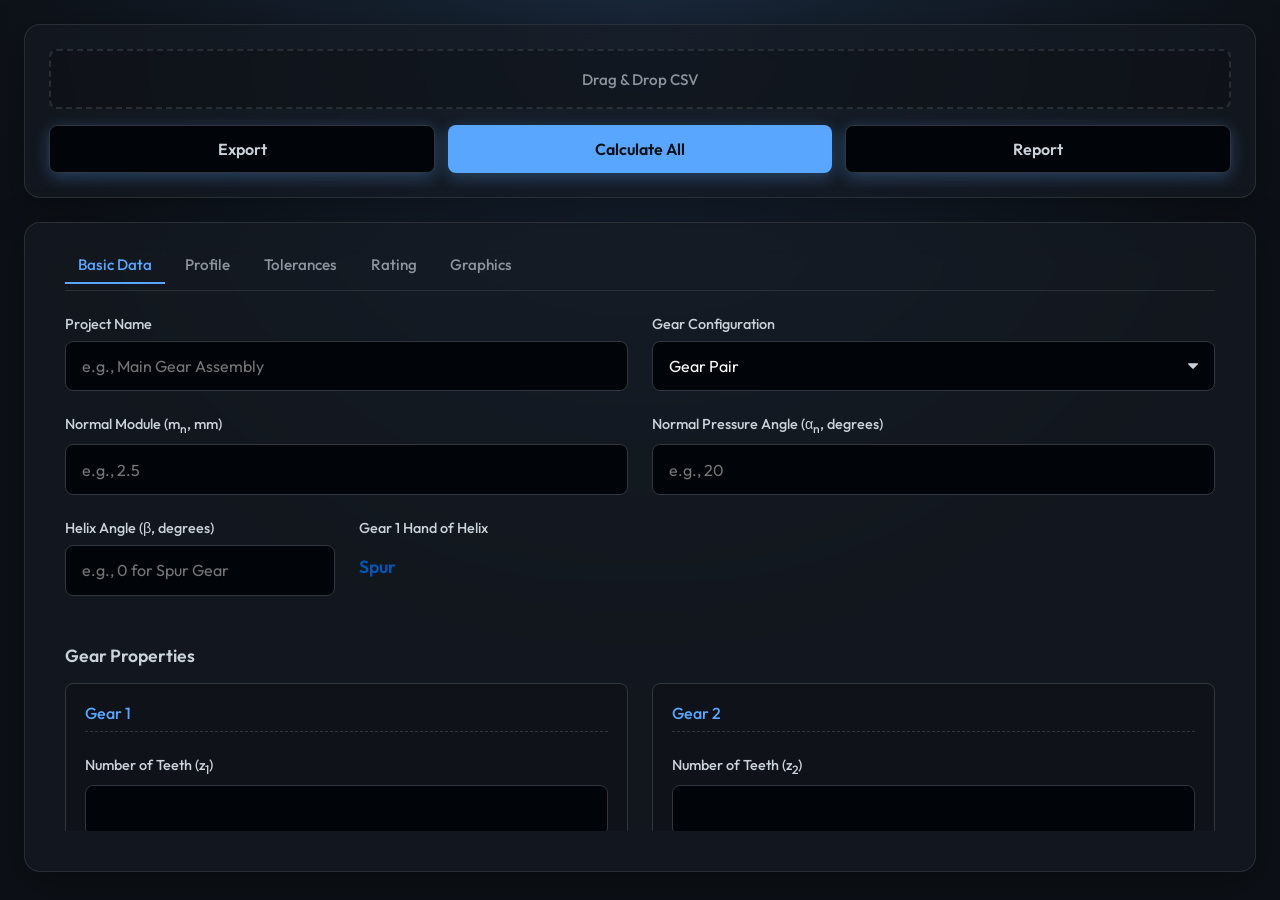
<file: index.html>
<!DOCTYPE html>
<html lang="en">

<head>
    <meta charset="UTF-8">
    <meta name="viewport" content="width=device-width, initial-scale=1.0">
    <title>Cylindrical Involute Gear Design</title>
    <meta name="description" content="Calculate gear parameters and ratings.">
    <link rel="preconnect" href="https://fonts.googleapis.com">
    <link rel="preconnect" href="https://fonts.gstatic.com" crossorigin>
    <link href="https://fonts.googleapis.com/css2?family=Outfit:wght@300;400;500;600&display=swap" rel="stylesheet">
    <link rel="stylesheet" href="styles.css">
    <script>
        window.onerror = function (msg, url, line, col, error) {
            console.error("Global Error: " + msg + " at " + url + ":" + line + ":" + col);
            return false;
        };
    </script>
</head>

<body>
    <div class="container">

        <!-- New Top Controls Container -->
        <section class="top-controls-card">
            <div class="drop-zone" id="csv-drop-zone">
                <span class="drop-zone-text">Drag & Drop CSV</span>
                <input type="file" id="csv-file-input" accept=".csv" style="display: none;"
                    title="placeholder mouseover text for Csv file input">
            </div>
            <div class="controls-actions">
                <button id="export-csv-btn" class="action-btn">Export</button>
                <button id="calc-all-btn" class="action-btn primary-btn">Calculate All</button>
                <button id="report-btn" class="action-btn">Report</button>
            </div>
        </section>

        <!-- Main Workspace -->
        <main class="calculator-card">
            <div class="tabs">
                <button class="tab-btn active" data-tab="basic-data">Basic Data</button>
                <button class="tab-btn" data-tab="profile">Profile</button>
                <button class="tab-btn" data-tab="tolerances">Tolerances</button>
                <button class="tab-btn" data-tab="rating">Rating</button>
                <button class="tab-btn" data-tab="graphics">Graphics</button>
            </div>

            <div class="tab-content active" id="basic-data">
                <div class="two-column-grid">
                    <div class="input-group">
                        <label for="project-name">Project Name</label>
                        <input type="text" id="project-name" placeholder="e.g., Main Gear Assembly"
                            title="The project name will be used for naming CSV, DXF, and STL exports.">
                    </div>
                    <div class="input-group">
                        <label for="gear-config">Gear Configuration</label>
                        <select id="gear-config"
                            title="Choose the gear configuration via the dropdown menu. The interface dynamically updates for each configuration.">
                            <option value="pair">Gear Pair</option>
                            <option value="3-train">3-Gear Train</option>
                            <option value="4-train">4-Gear Train</option>
                            <option value="planetary">Planetary Gear Train</option>
                        </select>
                    </div>
                    <div class="input-group">
                        <label for="module">Normal Module (m<sub>n</sub>, mm)</label>
                        <input type="number" id="module" min="0.50" step="0.50" placeholder="e.g., 2.5"
                            title="Normal module is a measure of the size of the teeth. The module is related to the size of the gear by the number of teeth.">
                    </div>
                    <div class="input-group">
                        <label for="pressure-angle">Normal Pressure Angle (α<sub>n</sub>, degrees)</label>
                        <input type="number" id="pressure-angle" min="10" max="45" step="2.5" placeholder="e.g., 20"
                            title="The pressure angle affects the separating forces between meshing teeth and the tendency to undercut for gears with low tooth counts.">
                    </div>
                    <div class="side-by-side-group">
                        <div class="input-group">
                            <label for="helix-angle">Helix Angle (β, degrees)</label>
                            <input type="number" id="helix-angle" min="-89" max="89" step="any"
                                placeholder="e.g., 0 for Spur Gear"
                                title="The helix angle is the angle between the tooth trace and the gear width. Larger helix angles result in smoother and quieter gear operation due to increased contact ratios, but also result in higher axial thrust loads.">
                        </div>
                        <div class="input-group">
                            <label>Gear 1 Hand of Helix</label>
                            <div class="result-display" style="padding-top: 10px;">
                                <span id="gear1-helix-hand-out"
                                    style="font-size: 1.1rem; font-weight: 600; color: #0056b3;">--</span>
                            </div>
                        </div>
                    </div>
                    <div class="side-by-side-group hidden" id="num-planets-group">
                        <div class="input-group">
                            <label for="num-planets">Number of Planets</label>
                            <input type="number" id="num-planets" min="3" step="1" placeholder="e.g., 3"
                                title="Choose a number that results in evenly spaced planets. Note that there are diminishing returns on load capacity beyond 3 planets. See the table given for the mesh load factor in the rating tab.">
                        </div>
                        <div class="input-group">
                            <label>Options (Equally Spaced)</label>
                            <div class="result-display" style="padding-top: 10px;">
                                <span id="planet-options-out"
                                    style="font-size: 1.1rem; font-weight: 600; color: #0056b3;">--</span>
                            </div>
                        </div>
                    </div>
                </div>

                <div class="gear-properties-section" id="gear-properties-section">
                    <h3 class="section-title">Gear Properties</h3>
                    <div class="gear-grid-container">
                        <div class="gear-column" id="gear-col-1">
                            <h4 class="gear-title" id="gear-title-1">Gear 1</h4>
                            <div class="input-group">
                                <label for="z1">Number of Teeth (z<sub>1</sub>)</label>
                                <input type="number" id="z1" min="1" step="1"
                                    title="Number of teeth is typically between 12 and 300. Tooth counts below 12 are possible but result in pointy teeth and low profile contact ratios. For extremely low tooth counts, helical gears may be used to increase the total contact ratio.">
                            </div>
                            <div class="input-group">
                                <label for="b1">Facewidth (b<sub>1</sub>, mm)</label>
                                <input type="number" id="b1" min="0" step="any"
                                    title="Facewidth is typically within the range of 7*m to 16*m">
                            </div>
                            <div class="input-group">
                                <label for="x1">Profile Shift (x<sub>1</sub>)</label>
                                <input type="number" id="x1" step="0.1"
                                    title="Profile shift can be used to prevent undercut for gears with low tooth counts. It can also be used to balance the strength or other parameters such as specific sliding.">
                            </div>
                        </div>

                        <div class="gear-column" id="gear-col-2">
                            <h4 class="gear-title" id="gear-title-2">Gear 2</h4>
                            <div class="input-group">
                                <label for="z2">Number of Teeth (z<sub>2</sub>)</label>
                                <input type="number" id="z2" min="1" step="1"
                                    title="Number of teeth is typically between 12 and 300. Tooth counts below 12 are possible but result in pointy teeth and low profile contact ratios. For extremely low tooth counts, helical gears may be used to increase the total contact ratio.">
                            </div>
                            <div class="input-group">
                                <label for="b2">Facewidth (b<sub>2</sub>, mm)</label>
                                <input type="number" id="b2" min="0" step="any"
                                    title="Facewidth is typically within the range of 7*m to 16*m">
                            </div>
                            <div class="input-group">
                                <label>Profile Shift (x<sub>2</sub>)</label>
                                <div class="result-display" style="padding-top: 10px;">
                                    <span id="x2-out"
                                        style="font-size: 1.1rem; font-weight: 600; color: #0056b3;">--</span>
                                </div>
                            </div>
                        </div>

                        <div class="gear-column hidden" id="gear-col-3">
                            <h4 class="gear-title" id="gear-title-3">Gear 3</h4>
                            <div class="input-group">
                                <label for="z3">Number of Teeth (z<sub>3</sub>)</label>
                                <input type="number" id="z3" min="1" step="1"
                                    title="Number of teeth is typically between 12 and 300. Tooth counts below 12 are possible but result in pointy teeth and low profile contact ratios. For extremely low tooth counts, helical gears may be used to increase the total contact ratio.">
                            </div>
                            <div class="input-group">
                                <label for="b3">Facewidth (b<sub>3</sub>, mm)</label>
                                <input type="number" id="b3" min="0" step="any"
                                    title="Facewidth is typically within the range of 7*m to 16*m">
                            </div>
                            <div class="input-group">
                                <label>Profile Shift (x<sub>3</sub>)</label>
                                <div class="result-display" style="padding-top: 10px;">
                                    <span id="x3-out"
                                        style="font-size: 1.1rem; font-weight: 600; color: #0056b3;">--</span>
                                </div>
                            </div>
                        </div>

                        <div class="gear-column hidden" id="gear-col-4">
                            <h4 class="gear-title" id="gear-title-4">Gear 4</h4>
                            <div class="input-group">
                                <label for="z4">Number of Teeth (z<sub>4</sub>)</label>
                                <input type="number" id="z4" min="1" step="1"
                                    title="Number of teeth is typically between 12 and 300. Tooth counts below 12 are possible but result in pointy teeth and low profile contact ratios. For extremely low tooth counts, helical gears may be used to increase the total contact ratio.">
                            </div>
                            <div class="input-group">
                                <label for="b4">Facewidth (b<sub>4</sub>, mm)</label>
                                <input type="number" id="b4" min="0" step="any"
                                    title="Facewidth is typically within the range of 7*m to 16*m">
                            </div>
                            <div class="input-group">
                                <label>Profile Shift (x<sub>4</sub>)</label>
                                <div class="result-display" style="padding-top: 10px;">
                                    <span id="x4-out"
                                        style="font-size: 1.1rem; font-weight: 600; color: #0056b3;">--</span>
                                </div>
                            </div>
                        </div>
                    </div>
                </div>

                <div class="center-distance-section" id="center-distance-section">
                    <h3 class="section-title">Center Distance</h3>
                    <div class="cd-groups-container">
                        <div class="input-group" id="cd-group-1">
                            <label for="aw1" id="cd-label-1">Working Center Distance (a<sub>w,12</sub>, mm)</label>
                            <input type="number" id="aw1" min="0" step="any" placeholder="e.g., 100.0"
                                title="The working center distance does not need to equal the standard center distance. Positive or negative profile shifts can make up the difference to achieve the desired working center distance.">
                            <div class="result-display" style="font-size: 0.85em; margin-top: 4px; color: #6c757d;">
                                Standard: <span id="cd-std-1" style="font-weight: 500;">--</span><br>
                                Working Transverse PA (&alpha;<sub>wt</sub>): <span id="aw-alpha-1"
                                    style="font-weight: 500;">--</span>
                                <span id="aw-alpha-23-container" class="hidden">| <span id="aw-alpha-23"
                                        style="font-weight: 500;">--</span></span>
                            </div>
                        </div>
                        <div class="input-group hidden" id="cd-group-2">
                            <label for="aw2">Working Center Distance, Gear 2-3 (a<sub>w,23</sub>, mm)</label>
                            <input type="number" id="aw2" min="0" step="any" placeholder="e.g., 100.0"
                                title="The working center distance does not need to equal the standard center distance. Positive or negative profile shifts can make up the difference to achieve the desired working center distance.">
                            <div class="result-display" style="font-size: 0.85em; margin-top: 4px; color: #6c757d;">
                                Standard: <span id="cd-std-2" style="font-weight: 500;">--</span><br>
                                Working Transverse PA (&alpha;<sub>wt</sub>): <span id="aw-alpha-2"
                                    style="font-weight: 500;">--</span>
                            </div>
                        </div>
                        <div class="input-group hidden" id="cd-group-3">
                            <label for="aw3">Working Center Distance, Gear 3-4 (a<sub>w,34</sub>, mm)</label>
                            <input type="number" id="aw3" min="0" step="any" placeholder="e.g., 100.0"
                                title="The working center distance does not need to equal the standard center distance. Positive or negative profile shifts can make up the difference to achieve the desired working center distance.">
                            <div class="result-display" style="font-size: 0.85em; margin-top: 4px; color: #6c757d;">
                                Standard: <span id="cd-std-3" style="font-weight: 500;">--</span><br>
                                Working Transverse PA (&alpha;<sub>wt</sub>): <span id="aw-alpha-3"
                                    style="font-weight: 500;">--</span>
                            </div>
                        </div>
                    </div>
                </div>

                <div class="gear-properties-section" id="mounting-geometry-section" style="margin-top: 20px;">
                    <h3 class="section-title">Mounting Geometry</h3>
                    <div class="gear-grid-container">
                        <div class="gear-column" id="mounting-col-1">
                            <h4 class="gear-title" id="mounting-title-1">Gear 1</h4>
                            <div class="input-group">
                                <label for="di1">Inside/Outside Diameter (d<sub>i1</sub>, mm)</label>
                                <input type="number" id="di1" min="0" step="any"
                                    title="This is used for the rim thickness calculation. It is also visualized in the graphics tab.">
                                <div class="result-display" style="font-size: 0.85em; margin-top: 4px; color: #6c757d;">
                                    Recommended diameter to avoid thin rim: <span id="di-rec-1"
                                        style="font-weight: 500;">--</span>
                                </div>
                            </div>
                            <div class="input-group">
                                <label for="hole-circle-1">Hole Circle Diameter (mm)</label>
                                <input type="number" id="hole-circle-1" min="0" step="any"
                                    title="Optional input: Defines the diameter of the mounting hole pattern.">
                            </div>
                            <div class="input-group">
                                <label for="hole-diameter-1">Hole Diameter (mm)</label>
                                <input type="number" id="hole-diameter-1" min="0" step="any"
                                    title="Optional input: Defines the diameter of the mounting holes.">
                            </div>
                            <div class="input-group">
                                <label for="num-holes-1">Number of Holes</label>
                                <input type="number" id="num-holes-1" min="0" step="1"
                                    title="Optional input: Number of mounting holes (equally spaced).">
                            </div>
                            <div class="input-group">
                                <label for="dsh-1">Shaft Diameter (d<sub>sh1</sub>, mm)</label>
                                <input type="number" id="dsh-1" min="0" step="any"
                                    placeholder="Default: 0.85 &times; d1"
                                    title="Shaft diameter at pinion/gear location (dsh, mm). Blank uses default 0.85 * d.">
                            </div>
                            <div class="input-group">
                                <label for="l-span-1">Bearing Span (l<sub>1</sub>, mm)</label>
                                <input type="number" id="l-span-1" min="0" step="any"
                                    placeholder="Default: 2 &times; b + 40"
                                    title="Bearing span length (l, mm). Blank uses default 2 * b + 40 mm.">
                            </div>
                            <div class="input-group">
                                <label for="s-offset-1">Offset from Span Center (s<sub>1</sub>, mm)</label>
                                <input type="number" id="s-offset-1" step="any" placeholder="Default: 0.1 &times; l"
                                    title="Distance s from gear mid-plane to bearing span centre (mm). Blank uses 0.1 * l.">
                            </div>
                            <div class="input-group">
                                <label for="mount-type-1">Mounting Arrangement</label>
                                <select id="mount-type-1" title="Mounting arrangement relative to bearings">
                                    <option value="symmetric" selected>Symmetric between bearings</option>
                                    <option value="cantilever">Cantilevered / Overhung</option>
                                </select>
                            </div>
                        </div>
                        <div class="gear-column" id="mounting-col-2">
                            <h4 class="gear-title" id="mounting-title-2">Gear 2</h4>
                            <div class="input-group">
                                <label for="di2">Inside/Outside Diameter (d<sub>i2</sub>, mm)</label>
                                <input type="number" id="di2" min="0" step="any"
                                    title="This is used for the rim thickness calculation. It is also visualized in the graphics tab.">
                                <div class="result-display" style="font-size: 0.85em; margin-top: 4px; color: #6c757d;">
                                    Recommended diameter to avoid thin rim: <span id="di-rec-2"
                                        style="font-weight: 500;">--</span>
                                </div>
                            </div>
                            <div class="input-group">
                                <label for="hole-circle-2">Hole Circle Diameter (mm)</label>
                                <input type="number" id="hole-circle-2" min="0" step="any"
                                    title="Optional input: Defines the diameter of the mounting hole pattern.">
                            </div>
                            <div class="input-group">
                                <label for="hole-diameter-2">Hole Diameter (mm)</label>
                                <input type="number" id="hole-diameter-2" min="0" step="any"
                                    title="Optional input: Defines the diameter of the mounting holes.">
                            </div>
                            <div class="input-group">
                                <label for="num-holes-2">Number of Holes</label>
                                <input type="number" id="num-holes-2" min="0" step="1"
                                    title="Optional input: Number of mounting holes (equally spaced).">
                            </div>
                            <div class="input-group">
                                <label for="dsh-2">Shaft Diameter (d<sub>sh2</sub>, mm)</label>
                                <input type="number" id="dsh-2" min="0" step="any"
                                    placeholder="Default: 0.85 &times; d2"
                                    title="Shaft diameter at gear location (dsh, mm). Blank uses default 0.85 * d.">
                            </div>
                            <div class="input-group">
                                <label for="l-span-2">Bearing Span (l<sub>2</sub>, mm)</label>
                                <input type="number" id="l-span-2" min="0" step="any"
                                    placeholder="Default: 2 &times; b + 40"
                                    title="Bearing span length (l, mm). Blank uses default 2 * b + 40 mm.">
                            </div>
                            <div class="input-group">
                                <label for="s-offset-2">Offset from Span Center (s<sub>2</sub>, mm)</label>
                                <input type="number" id="s-offset-2" step="any" placeholder="Default: 0.1 &times; l"
                                    title="Distance s from gear mid-plane to bearing span centre (mm). Blank uses 0.1 * l.">
                            </div>
                            <div class="input-group">
                                <label for="mount-type-2">Mounting Arrangement</label>
                                <select id="mount-type-2" title="Mounting arrangement relative to bearings">
                                    <option value="symmetric" selected>Symmetric between bearings</option>
                                    <option value="cantilever">Cantilevered / Overhung</option>
                                </select>
                            </div>
                        </div>
                        <div class="gear-column hidden" id="mounting-col-3">
                            <h4 class="gear-title" id="mounting-title-3">Gear 3</h4>
                            <div class="input-group">
                                <label for="di3">Inside/Outside Diameter (d<sub>i3</sub>, mm)</label>
                                <input type="number" id="di3" min="0" step="any"
                                    title="This is used for the rim thickness calculation. It is also visualized in the graphics tab.">
                                <div class="result-display" style="font-size: 0.85em; margin-top: 4px; color: #6c757d;">
                                    Recommended diameter to avoid thin rim: <span id="di-rec-3"
                                        style="font-weight: 500;">--</span>
                                </div>
                            </div>
                            <div class="input-group">
                                <label for="hole-circle-3">Hole Circle Diameter (mm)</label>
                                <input type="number" id="hole-circle-3" min="0" step="any"
                                    title="Optional input: Defines the diameter of the mounting hole pattern.">
                            </div>
                            <div class="input-group">
                                <label for="hole-diameter-3">Hole Diameter (mm)</label>
                                <input type="number" id="hole-diameter-3" min="0" step="any"
                                    title="Optional input: Defines the diameter of the mounting holes.">
                            </div>
                            <div class="input-group">
                                <label for="num-holes-3">Number of Holes</label>
                                <input type="number" id="num-holes-3" min="0" step="1"
                                    title="Optional input: Number of mounting holes (equally spaced).">
                            </div>
                            <div class="input-group">
                                <label for="dsh-3">Shaft Diameter (d<sub>sh3</sub>, mm)</label>
                                <input type="number" id="dsh-3" min="0" step="any"
                                    placeholder="Default: 0.85 &times; d3"
                                    title="Shaft diameter at gear location (dsh, mm). Blank uses default 0.85 * d.">
                            </div>
                            <div class="input-group">
                                <label for="l-span-3">Bearing Span (l<sub>3</sub>, mm)</label>
                                <input type="number" id="l-span-3" min="0" step="any"
                                    placeholder="Default: 2 &times; b + 40"
                                    title="Bearing span length (l, mm). Blank uses default 2 * b + 40 mm.">
                            </div>
                            <div class="input-group">
                                <label for="s-offset-3">Offset from Span Center (s<sub>3</sub>, mm)</label>
                                <input type="number" id="s-offset-3" step="any" placeholder="Default: 0.1 &times; l"
                                    title="Distance s from gear mid-plane to bearing span centre (mm). Blank uses 0.1 * l.">
                            </div>
                            <div class="input-group">
                                <label for="mount-type-3">Mounting Arrangement</label>
                                <select id="mount-type-3" title="Mounting arrangement relative to bearings">
                                    <option value="symmetric" selected>Symmetric between bearings</option>
                                    <option value="cantilever">Cantilevered / Overhung</option>
                                </select>
                            </div>
                        </div>
                        <div class="gear-column hidden" id="mounting-col-4">
                            <h4 class="gear-title" id="mounting-title-4">Gear 4</h4>
                            <div class="input-group">
                                <label for="di4">Inside/Outside Diameter (d<sub>i4</sub>, mm)</label>
                                <input type="number" id="di4" min="0" step="any"
                                    title="This is used for the rim thickness calculation. It is also visualized in the graphics tab.">
                                <div class="result-display" style="font-size: 0.85em; margin-top: 4px; color: #6c757d;">
                                    Recommended diameter to avoid thin rim: <span id="di-rec-4"
                                        style="font-weight: 500;">--</span>
                                </div>
                            </div>
                            <div class="input-group">
                                <label for="hole-circle-4">Hole Circle Diameter (mm)</label>
                                <input type="number" id="hole-circle-4" min="0" step="any"
                                    title="Optional input: Defines the diameter of the mounting hole pattern.">
                            </div>
                            <div class="input-group">
                                <label for="hole-diameter-4">Hole Diameter (mm)</label>
                                <input type="number" id="hole-diameter-4" min="0" step="any"
                                    title="Optional input: Defines the diameter of the mounting holes.">
                            </div>
                            <div class="input-group">
                                <label for="num-holes-4">Number of Holes</label>
                                <input type="number" id="num-holes-4" min="0" step="1"
                                    title="Optional input: Number of mounting holes (equally spaced).">
                            </div>
                            <div class="input-group">
                                <label for="dsh-4">Shaft Diameter (d<sub>sh4</sub>, mm)</label>
                                <input type="number" id="dsh-4" min="0" step="any"
                                    placeholder="Default: 0.85 &times; d4"
                                    title="Shaft diameter at gear location (dsh, mm). Blank uses default 0.85 * d.">
                            </div>
                            <div class="input-group">
                                <label for="l-span-4">Bearing Span (l<sub>4</sub>, mm)</label>
                                <input type="number" id="l-span-4" min="0" step="any"
                                    placeholder="Default: 2 &times; b + 40"
                                    title="Bearing span length (l, mm). Blank uses default 2 * b + 40 mm.">
                            </div>
                            <div class="input-group">
                                <label for="s-offset-4">Offset from Span Center (s<sub>4</sub>, mm)</label>
                                <input type="number" id="s-offset-4" step="any" placeholder="Default: 0.1 &times; l"
                                    title="Distance s from gear mid-plane to bearing span centre (mm). Blank uses 0.1 * l.">
                            </div>
                            <div class="input-group">
                                <label for="mount-type-4">Mounting Arrangement</label>
                                <select id="mount-type-4" title="Mounting arrangement relative to bearings">
                                    <option value="symmetric" selected>Symmetric between bearings</option>
                                    <option value="cantilever">Cantilevered / Overhung</option>
                                </select>
                            </div>
                        </div>
                    </div>
                </div>

                <div class="calculated-geometry-section" id="calculated-geometry-section">
                    <h3 class="section-title">Calculated Geometry</h3>
                    <div class="gear-grid-container">
                        <div class="gear-column" id="calc-col-1">
                            <h4 class="gear-title" id="calc-title-1">Gear 1</h4>
                            <div class="input-group">
                                <label>Reference Diameter (d<sub>1</sub>)</label>
                                <div class="result-display">
                                    <span id="d1-out"
                                        style="font-size: 1.1rem; font-weight: 600; color: #0056b3;">--</span>
                                </div>
                            </div>
                            <div class="input-group">
                                <label>Base Diameter (d<sub>b1</sub>)</label>
                                <div class="result-display">
                                    <span id="db1-out"
                                        style="font-size: 1.1rem; font-weight: 600; color: #0056b3;">--</span>
                                </div>
                            </div>
                        </div>
                        <div class="gear-column" id="calc-col-2">
                            <h4 class="gear-title" id="calc-title-2">Gear 2</h4>
                            <div class="input-group">
                                <label>Reference Diameter (d<sub>2</sub>)</label>
                                <div class="result-display">
                                    <span id="d2-out"
                                        style="font-size: 1.1rem; font-weight: 600; color: #0056b3;">--</span>
                                </div>
                            </div>
                            <div class="input-group">
                                <label>Base Diameter (d<sub>b2</sub>)</label>
                                <div class="result-display">
                                    <span id="db2-out"
                                        style="font-size: 1.1rem; font-weight: 600; color: #0056b3;">--</span>
                                </div>
                            </div>
                        </div>
                        <div class="gear-column hidden" id="calc-col-3">
                            <h4 class="gear-title" id="calc-title-3">Gear 3</h4>
                            <div class="input-group">
                                <label>Reference Diameter (d<sub>3</sub>)</label>
                                <div class="result-display">
                                    <span id="d3-out"
                                        style="font-size: 1.1rem; font-weight: 600; color: #0056b3;">--</span>
                                </div>
                            </div>
                            <div class="input-group">
                                <label>Base Diameter (d<sub>b3</sub>)</label>
                                <div class="result-display">
                                    <span id="db3-out"
                                        style="font-size: 1.1rem; font-weight: 600; color: #0056b3;">--</span>
                                </div>
                            </div>
                        </div>
                        <div class="gear-column hidden" id="calc-col-4">
                            <h4 class="gear-title" id="calc-title-4">Gear 4</h4>
                            <div class="input-group">
                                <label>Reference Diameter (d<sub>4</sub>)</label>
                                <div class="result-display">
                                    <span id="d4-out"
                                        style="font-size: 1.1rem; font-weight: 600; color: #0056b3;">--</span>
                                </div>
                            </div>
                            <div class="input-group">
                                <label>Base Diameter (d<sub>b4</sub>)</label>
                                <div class="result-display">
                                    <span id="db4-out"
                                        style="font-size: 1.1rem; font-weight: 600; color: #0056b3;">--</span>
                                </div>
                            </div>
                        </div>
                    </div>
                </div>
                <div class="result-container" id="result-container">
                    <div class="results-grid">
                        <div class="result-item">
                            <span class="result-label">Transverse PA (&alpha;<sub>t</sub>)</span>
                            <span class="result-value-small" id="alpha-t-out">--</span>
                        </div>
                        <div class="result-item">
                            <span class="result-label">Working Transverse PA</span>
                            <span class="result-value-small" id="alpha-wt-out">--</span>
                        </div>
                        <div class="result-item hidden" id="alpha-wt-23-container">
                            <span class="result-label">Working Transverse PA</span>
                            <span class="result-value-small" id="alpha-wt-23-out">--</span>
                        </div>
                        <div class="result-item">
                            <span class="result-label">Involute (&alpha;<sub>t</sub>)</span>
                            <span class="result-value-small" id="inv-alpha-t-out">--</span>
                        </div>
                        <div class="result-item">
                            <span class="result-label">Involute (&alpha;<sub>wt</sub>)</span>
                            <span class="result-value-small" id="inv-alpha-wt-out">--</span>
                        </div>
                        <div class="result-item">
                            <span class="result-label">Sum of Profile Shift (&sum;x)</span>
                            <span class="result-value-small" id="sum-x-out">--</span>
                        </div>
                    </div>
                </div>
            </div>

            <div class="tab-content" id="profile">
                <div class="gear-grid-container">
                    <div class="gear-column" id="profile-col-1">
                        <h4 class="gear-title" id="profile-title-1">Gear 1</h4>
                        <div class="input-group">
                            <label for="tool-type-1">Manufacturing Process</label>
                            <select id="tool-type-1"
                                title="Internal gears must be shaped. External gears may be hobbed or shaped. Shaping is typically less economical than hobbing, but could be necessary for gears adjacent to shoulders or other interference contours. Shaping low tooth count external pinions with a cutter with a number of teeth equal to the largest mate can be useful for minimizing undercut and maximizing tooth bending strength.">
                                <option value="hob">Hobbing</option>
                                <option value="shaper">Shaping</option>
                            </select>
                        </div>
                        <div class="input-group">
                            <label for="alpha-p0-1">Gen. Pressure Angle, &alpha;<sub>P0</sub> (&deg;)</label>
                            <input type="number" id="alpha-p0-1" min="10" step="2.5" placeholder="e.g., 20"
                                title="The generating pressure angle is the normal pressure angle of the hob. It is typically equal to the normal pressure angle of the gear, but it can be smaller (short-lead) or larger (long-lead). Short leading reduces the size of the 'loop' in the prolate trochoid, but allows for a larger hob tip radius. The net effect is a root fillet that is smaller near the form diameter but larger near the root diameter. Whichever is stronger depends on the gear geometry and rim thickness You can compare DXF exports of the gears to see the difference.">
                        </div>
                        <div class="input-group">
                            <label for="cutter-teeth-1">Number of Cutter Teeth</label>
                            <input type="number" id="cutter-teeth-1" min="4" step="1"
                                title="Number of shaper cutter teeth can be chosen to be equal to the number of teeth in the largest mating gear. For small external gears with coarse-pitch teeth, this can result in prohibitively large and expensive shaper cutters if the mating gear is large. For internal ring gears, this could result in small cutters that offer very limited tool life. The larger the cutter is, the more the produced root fillet will approximate one produced by a hob. Hunting ratios are recommended to avoid transferring cutter wear into pitch or profile errors on the gear teeth. Avoid tooth counts where MOD(z/z0)=0.5*z0 since this can result in large single-pitch errors as the full runout errors of the cutter can get imparted into the gear.">
                        </div>
                        <div class="input-group">
                            <label for="reference-profile-1">Reference Profile</label>
                            <select id="reference-profile-1" title="placeholder mouseover text for Reference Profile">
                                <option value="iso-a">ISO 53 Profile A</option>
                                <option value="iso-b">ISO 53 Profile B</option>
                                <option value="iso-c">ISO 53 Profile C</option>
                                <option value="iso-d">ISO 53 Profile D</option>
                                <option value="manual">Manual Input</option>
                            </select>
                        </div>
                        <div class="input-group">
                            <label for="dedendum-coeff-1">Dedendum Coefficient</label>
                            <input type="number" id="dedendum-coeff-1" min="0" step="0.05"
                                title="The dedendum coefficient is used with the pressure angle of the gear to calculate the root diameter of the gear. For short-lead or long-lead hobs, the calculations use a new dedendum coefficient to create the same root diameter. Increasing the dedendum coefficient deepens the root diameter and can increase the reserve involute and/or allow for a larger root radius coefficient to be used without causing interference with the mating gear. However, if more than approximately half the root fillet is below the base diameter (such as with small pinions) increasing the dedendum coefficient does not increase the reserve involute. On a similar note, increasing the dedendum coefficient in order to fit a larger root radius coefficient may not result in an improvement in the safety factor against bending failure for gears with thin rims.">
                        </div>
                        <div class="input-group">
                            <label for="root-radius-coeff-1">Root Radius Coefficient</label>
                            <input type="number" id="root-radius-coeff-1" min="0" step="0.05"
                                title="The root radius coefficient is used to calculate the tip radius of the cutting tool. For the calculations using short-lead or long-lead hobs, the chosen root radius coefficient is converted to a percentage of the maximum possible. The tip radius of the short-lead or long-lead tool is then calculated to be the same percentage of its respective maximum theoretical value.">
                            <div class="result-display" style="font-size: 0.85em; margin-top: 4px; color: #6c757d;">
                                Max: <span id="max-root-radius-coeff-1" style="font-weight: 500;">--</span>
                            </div>
                        </div>
                        <div class="input-group">
                            <label for="addendum-coeff-1">Addendum Coefficient</label>
                            <input type="number" id="addendum-coeff-1" min="0" step="0.05"
                                title="The addendum coefficient is used to calculate the outside diameter of the gear. The tool is treated as a 'topping' tool that cuts the major, minor, and pitch diameter all at the same time. The tip diameter can be further adjusted in the tolerances tab via the tip alteration which is used to reduce the tip diameter in order to prevent intererence or increase clearance with its mate.">
                        </div>
                    </div>

                    <div class="gear-column" id="profile-col-2">
                        <h4 class="gear-title" id="profile-title-2">Gear 2</h4>
                        <div class="input-group">
                            <label for="tool-type-2">Manufacturing Process</label>
                            <select id="tool-type-2"
                                title="Internal gears must be shaped. External gears may be hobbed or shaped. Shaping is typically less economical than hobbing, but could be necessary for gears adjacent to shoulders or other interference contours. Shaping low tooth count external pinions with a cutter with a number of teeth equal to the largest mate can be useful for minimizing undercut and maximizing tooth bending strength.">
                                <option value="hob">Hobbing</option>
                                <option value="shaper">Shaping</option>
                            </select>
                        </div>
                        <div class="input-group">
                            <label for="alpha-p0-2">Gen. Pressure Angle, &alpha;<sub>P0</sub> (&deg;)</label>
                            <input type="number" id="alpha-p0-2" min="10" step="2.5" placeholder="e.g., 20"
                                title="The generating pressure angle is the normal pressure angle of the hob. It is typically equal to the normal pressure angle of the gear, but it can be smaller (short-lead) or larger (long-lead). Short leading reduces the size of the 'loop' in the prolate trochoid, but allows for a larger hob tip radius. The net effect is a root fillet that is smaller near the form diameter but larger near the root diameter. Whichever is stronger depends on the gear geometry and rim thickness You can compare DXF exports of the gears to see the difference.">
                        </div>
                        <div class="input-group">
                            <label for="cutter-teeth-2">Number of Cutter Teeth</label>
                            <input type="number" id="cutter-teeth-2" min="4" step="1"
                                title="Number of shaper cutter teeth can be chosen to be equal to the number of teeth in the largest mating gear. For small external gears with coarse-pitch teeth, this can result in prohibitively large and expensive shaper cutters if the mating gear is large. For internal ring gears, this could result in small cutters that offer very limited tool life. The larger the cutter is, the more the produced root fillet will approximate one produced by a hob. Hunting ratios are recommended to avoid transferring cutter wear into pitch or profile errors on the gear teeth. Avoid tooth counts where MOD(z/z0)=0.5*z0 since this can result in large single-pitch errors as the full runout error of the cutter can get imparted into the gear.">
                        </div>
                        <div class="input-group">
                            <label for="reference-profile-2">Reference Profile</label>
                            <select id="reference-profile-2" title="placeholder mouseover text for Reference Profile">
                                <option value="iso-a">ISO 53 Profile A</option>
                                <option value="iso-b">ISO 53 Profile B</option>
                                <option value="iso-c">ISO 53 Profile C</option>
                                <option value="iso-d">ISO 53 Profile D</option>
                                <option value="manual">Manual Input</option>
                            </select>
                        </div>
                        <div class="input-group">
                            <label for="dedendum-coeff-2">Dedendum Coefficient</label>
                            <input type="number" id="dedendum-coeff-2" min="0" step="0.05"
                                title="The dedendum coefficient is used with the pressure angle of the gear to calculate the root diameter of the gear. For short-lead or long-lead hobs, the calculations use a new dedendum coefficient to create the same root diameter. Increasing the dedendum coefficient deepens the root diameter and can increase the reserve involute and/or allow for a larger root radius coefficient to be used without causing interference with the mating gear. However, if more than approximately half the root fillet is below the base diameter (such as with small pinions) increasing the dedendum coefficient does not increase the reserve involute. On a similar note, increasing the dedendum coefficient in order to fit a larger root radius coefficient may not result in an improvement in the safety factor against bending failure for gears with thin rims.">
                        </div>
                        <div class="input-group">
                            <label for="root-radius-coeff-2">Root Radius Coefficient</label>
                            <input type="number" id="root-radius-coeff-2" min="0" step="0.05"
                                title="The root radius coefficient is used to calculate the tip radius of the cutting tool. For the calculations using short-lead or long-lead hobs, the chosen root radius coefficient is converted to a percentage of the maximum possible. This tip radius of the short-lead or long-lead tool is then calculated to be the same percentage of its respective maximum theoretical value.">
                            <div class="result-display" style="font-size: 0.85em; margin-top: 4px; color: #6c757d;">
                                Max: <span id="max-root-radius-coeff-2" style="font-weight: 500;">--</span>
                            </div>
                        </div>
                        <div class="input-group">
                            <label for="addendum-coeff-2">Addendum Coefficient</label>
                            <input type="number" id="addendum-coeff-2" min="0" step="0.05"
                                title="The addendum coefficient is used to calculate the outside diameter of the gear. The tool is treated as a 'topping' tool that cuts the major, minor, and pitch diameter all at the same time. The tip diameter can be further adjusted in the tolerances tab via the tip alteration which is used to reduce the tip diameter in order to prevent intererence or increase clearance with its mate.">
                        </div>
                    </div>

                    <div class="gear-column hidden" id="profile-col-3">
                        <h4 class="gear-title" id="profile-title-3">Gear 3</h4>
                        <div class="input-group">
                            <label for="tool-type-3">Manufacturing Process</label>
                            <select id="tool-type-3"
                                title="Internal gears must be shaped. External gears may be hobbed or shaped. Shaping is typically less economical than hobbing, but could be necessary for gears adjacent to shoulders or other interference contours. Shaping low tooth count external pinions with a cutter with a number of teeth equal to the largest mate can be useful for minimizing undercut and maximizing tooth bending strength.">
                                <option value="hob">Hobbing</option>
                                <option value="shaper">Shaping</option>
                            </select>
                        </div>
                        <div class="input-group">
                            <label for="alpha-p0-3">Gen. Pressure Angle, &alpha;<sub>P0</sub> (&deg;)</label>
                            <input type="number" id="alpha-p0-3" min="10" step="2.5" placeholder="e.g., 20"
                                title="The generating pressure angle is the normal pressure angle of the hob. It is typically equal to the normal pressure angle of the gear, but it can be smaller (short-lead) or larger (long-lead). Short leading reduces the size of the 'loop' in the prolate trochoid, but allows for a larger hob tip radius. The net effect is a root fillet that is smaller near the form diameter but larger near the root diameter. Whichever is stronger depends on the gear geometry and rim thickness You can compare DXF exports of the gears to see the difference.">
                        </div>
                        <div class="input-group">
                            <label for="cutter-teeth-3">Number of Cutter Teeth</label>
                            <input type="number" id="cutter-teeth-3" min="4" step="1"
                                title="Number of shaper cutter teeth can be chosen to be equal to the number of teeth in the largest mating gear. For small external gears with coarse-pitch teeth, this can result in prohibitively large and expensive shaper cutters if the mating gear is large. For internal ring gears, this could result in small cutters that offer very limited tool life. The larger the cutter is, the more the produced root fillet will approximate one produced by a hob. Hunting ratios are recommended to avoid transferring cutter wear into pitch or profile errors on the gear teeth. Avoid tooth counts where MOD(z/z0)=0.5*z0 since this can result in large single-pitch errors as the full runout errors of the cutter can get imparted into the gear.">
                        </div>
                        <div class="input-group">
                            <label for="reference-profile-3">Reference Profile</label>
                            <select id="reference-profile-3" title="placeholder mouseover text for Reference Profile">
                                <option value="iso-a">ISO 53 Profile A</option>
                                <option value="iso-b">ISO 53 Profile B</option>
                                <option value="iso-c">ISO 53 Profile C</option>
                                <option value="iso-d">ISO 53 Profile D</option>
                                <option value="manual">Manual Input</option>
                            </select>
                        </div>
                        <div class="input-group">
                            <label for="dedendum-coeff-3">Dedendum Coefficient</label>
                            <input type="number" id="dedendum-coeff-3" min="0" step="0.05"
                                title="The dedendum coefficient is used with the pressure angle of the gear to calculate the root diameter of the gear. For short-lead or long-lead hobs, the calculations use a new dedendum coefficient to create the same root diameter. Increasing the dedendum coefficient deepens the root diameter and can increase the reserve involute and/or allow for a larger root radius coefficient to be used without causing interference with the mating gear. However, if more than approximately half the root fillet is below the base diameter (such as with small pinions) increasing the dedendum coefficient does not increase the reserve involute. On a similar note, increasing the dedendum coefficient in order to fit a larger root radius coefficient may not result in an improvement in the safety factor against bending failure for gears with thin rims.">
                        </div>
                        <div class="input-group">
                            <label for="root-radius-coeff-3">Root Radius Coefficient</label>
                            <input type="number" id="root-radius-coeff-3" min="0" step="0.05"
                                title="The root radius coefficient is used to calculate the tip radius of the cutting tool. For the calculations using short-lead or long-lead hobs, the chosen root radius coefficient is converted to a percentage of the maximum possible. This tip radius of the short-lead or long-lead tool is then calculated to be the same percentage of its respective maximum theoretical value.">
                            <div class="result-display" style="font-size: 0.85em; margin-top: 4px; color: #6c757d;">
                                Max: <span id="max-root-radius-coeff-3" style="font-weight: 500;">--</span>
                            </div>
                        </div>
                        <div class="input-group">
                            <label for="addendum-coeff-3">Addendum Coefficient</label>
                            <input type="number" id="addendum-coeff-3" min="0" step="0.05"
                                title="The addendum coefficient is used to calculate the outside diameter of the gear. The tool is treated as a 'topping' tool that cuts the major, minor, and pitch diameter all at the same time. The tip diameter can be further adjusted in the tolerances tab via the tip alteration which is used to reduce the tip diameter in order to prevent intererence or increase clearance with its mate.">
                        </div>
                    </div>

                    <div class="gear-column hidden" id="profile-col-4">
                        <h4 class="gear-title" id="profile-title-4">Gear 4</h4>
                        <div class="input-group">
                            <label for="tool-type-4">Manufacturing Process</label>
                            <select id="tool-type-4"
                                title="Internal gears must be shaped. External gears may be hobbed or shaped. Shaping is typically less economical than hobbing, but could be necessary for gears adjacent to shoulders or other interference contours. Shaping low tooth count external pinions with a cutter with a number of teeth equal to the largest mate can be useful for minimizing undercut and maximizing tooth bending strength.">
                                <option value="hob">Hobbing</option>
                                <option value="shaper">Shaping</option>
                            </select>
                        </div>
                        <div class="input-group">
                            <label for="alpha-p0-4">Gen. Pressure Angle, &alpha;<sub>P0</sub> (&deg;)</label>
                            <input type="number" id="alpha-p0-4" min="10" step="2.5" placeholder="e.g., 20"
                                title="The generating pressure angle is the normal pressure angle of the hob. It is typically equal to the normal pressure angle of the gear, but it can be smaller (short-lead) or larger (long-lead). Short leading reduces the size of the 'loop' in the prolate trochoid, but allows for a larger hob tip radius. The net effect is a root fillet that is smaller near the form diameter but larger near the root diameter. Whichever is stronger depends on the gear geometry and rim thickness You can compare DXF exports of the gears to see the difference.">
                        </div>
                        <div class="input-group">
                            <label for="cutter-teeth-4">Number of Cutter Teeth</label>
                            <input type="number" id="cutter-teeth-4" min="4" step="1"
                                title="Number of shaper cutter teeth can be chosen to be equal to the number of teeth in the largest mating gear. For small external gears with coarse-pitch teeth, this can result in prohibitively large and expensive shaper cutters if the mating gear is large. For internal ring gears, this could result in small cutters that offer very limited tool life. The larger the cutter is, the more the produced root fillet will approximate one produced by a hob. Hunting ratios are recommended to avoid transferring cutter wear into pitch or profile errors on the gear teeth. Avoid tooth counts where MOD(z/z0)=0.5*z0 since this can result in large single-pitch errors as the full runout error of the cutter can get imparted into the gear.">
                        </div>
                        <div class="input-group">
                            <label for="reference-profile-4">Reference Profile</label>
                            <select id="reference-profile-4" title="placeholder mouseover text for Reference Profile">
                                <option value="iso-a">ISO 53 Profile A</option>
                                <option value="iso-b">ISO 53 Profile B</option>
                                <option value="iso-c">ISO 53 Profile C</option>
                                <option value="iso-d">ISO 53 Profile D</option>
                                <option value="manual">Manual Input</option>
                            </select>
                        </div>
                        <div class="input-group">
                            <label for="dedendum-coeff-4">Dedendum Coefficient</label>
                            <input type="number" id="dedendum-coeff-4" min="0" step="0.05"
                                title="The dedendum coefficient is used with the pressure angle of the gear to calculate the root diameter of the gear. For short-lead or long-lead hobs, the calculations use a new dedendum coefficient to create the same root diameter. Increasing the dedendum coefficient deepens the root diameter and can increase the reserve involute and/or allow for a larger root radius coefficient to be used without causing interference with the mating gear. However, if more than approximately half the root fillet is below the base diameter (such as with small pinions) increasing the dedendum coefficient does not increase the reserve involute. On a similar note, increasing the dedendum coefficient in order to fit a larger root radius coefficient may not result in an improvement in the safety factor against bending failure for gears with thin rims.">
                        </div>
                        <div class="input-group">
                            <label for="root-radius-coeff-4">Root Radius Coefficient</label>
                            <input type="number" id="root-radius-coeff-4" min="0" step="0.05"
                                title="The root radius coefficient is used to calculate the tip radius of the cutting tool. For the calculations using short-lead or long-lead hobs, the chosen root radius coefficient is converted to a percentage of the maximum possible. This tip radius of the short-lead or long-lead tool is then calculated to be the same percentage of its respective maximum theoretical value.">
                            <div class="result-display" style="font-size: 0.85em; margin-top: 4px; color: #6c757d;">
                                Max: <span id="max-root-radius-coeff-4" style="font-weight: 500;">--</span>
                            </div>
                        </div>
                        <div class="input-group">
                            <label for="addendum-coeff-4">Addendum Coefficient</label>
                            <input type="number" id="addendum-coeff-4" min="0" step="0.05"
                                title="The addendum coefficient is used to calculate the outside diameter of the gear. The tool is treated as a 'topping' tool that cuts the major, minor, and pitch diameter all at the same time. The tip diameter can be further adjusted in the tolerances tab via the tip alteration which is used to reduce the tip diameter in order to prevent intererence or increase clearance with its mate.">
                        </div>
                    </div>
                </div>


            </div>

            <div class="tab-content" id="tolerances">
                <div class="gear-properties-section" id="cd-tol-section" style="margin-bottom: 20px;">
                    <h3 class="section-title">Center Distance Tolerances</h3>
                    <div class="gear-grid-container">
                        <div class="gear-column" id="aw-tol-group-1">
                            <h4 class="gear-title" id="aw-tol-title-1">Mesh 1-2</h4>
                            <div class="input-group">
                                <label for="aw-tol-1">Tol. (&plusmn;) (mm)</label>
                                <input type="number" id="aw-tol-1" min="0" step="0.01" placeholder="0.000"
                                    title="Center distance tolerance commonly ranges from ISO 286 JS8 to JS11">
                                <div class="result-display" style="font-size: 0.85em; margin-top: 4px; color: #6c757d;">
                                    Max CD: <span id="aw-max-1" style="font-weight: 500;">--</span><br>
                                    Min CD: <span id="aw-min-1" style="font-weight: 500;">--</span>
                                </div>
                            </div>
                        </div>
                        <div class="gear-column hidden" id="aw-tol-group-2">
                            <h4 class="gear-title" id="aw-tol-title-2">Mesh 2-3</h4>
                            <div class="input-group">
                                <label for="aw-tol-2">Tol. (&plusmn;) (mm)</label>
                                <input type="number" id="aw-tol-2" min="0" step="0.01" placeholder="0.000"
                                    title="Center distance tolerance commonly ranges from ISO 286 JS8 to JS11">
                                <div class="result-display" style="font-size: 0.85em; margin-top: 4px; color: #6c757d;">
                                    Max CD: <span id="aw-max-2" style="font-weight: 500;">--</span><br>
                                    Min CD: <span id="aw-min-2" style="font-weight: 500;">--</span>
                                </div>
                            </div>
                        </div>
                        <div class="gear-column hidden" id="aw-tol-group-3">
                            <h4 class="gear-title" id="aw-tol-title-3">Mesh 3-4</h4>
                            <div class="input-group">
                                <label for="aw-tol-3">Tol. (&plusmn;) (mm)</label>
                                <input type="number" id="aw-tol-3" min="0" step="0.01" placeholder="0.000"
                                    title="Center distance tolerance commonly ranges from ISO 286 JS8 to JS11">
                                <div class="result-display" style="font-size: 0.85em; margin-top: 4px; color: #6c757d;">
                                    Max CD: <span id="aw-max-3" style="font-weight: 500;">--</span><br>
                                    Min CD: <span id="aw-min-3" style="font-weight: 500;">--</span>
                                </div>
                            </div>
                        </div>
                    </div>
                </div>

                <div class="gear-properties-section" style="margin-bottom: 20px;">
                    <h3 class="section-title">Gear Tolerances</h3>
                    <div class="gear-grid-container">
                        <div class="gear-column" id="tolerance-col-1">
                            <h4 class="gear-title" id="tolerance-title-1">Gear 1</h4>
                            <div class="input-group">
                                <label for="quality-grade-1">Gear Tolerance Class (ISO 1328-1:2013)</label>
                                <input type="number" id="quality-grade-1" min="1" max="11" step="1"
                                    placeholder="e.g., 7"
                                    title="Class 1-4: Ultra-high precision gearing that requires extra care during manufacturing and finishing after hardening. Class 5-7: High Precision gearing that typically requires finishing after hardening. Class 8: General precision gearing that may require finishing after hardening. Class 9-11: Lower precision gearing that usually does not require finishing after hardening.">
                            </div>
                            <div class="input-group">
                                <label for="tip-alteration-1">Tip Alteration (k&middot;m<sub>n</sub>, mm)</label>
                                <input type="number" id="tip-alteration-1" step="0.01" placeholder="0.00"
                                    title="Negative values of the tip alteration reduce the tip diameter (on radius) in mm.">
                                <div class="result-display" style="font-size: 0.85em; margin-top: 4px; color: #6c757d;">
                                    Tip Alteration Coefficient (k): <span id="tip-alteration-coeff-1"
                                        style="font-weight: 500;">0.000</span>
                                </div>
                            </div>
                            <div class="input-group" style="margin-bottom: 1.5rem;">
                                <label for="da-tol-1">Tip Diameter Tolerance (mm)</label>
                                <input type="number" id="da-tol-1" min="0" step="0.05" placeholder="0.000"
                                    title="The tip diameter tolerance is treated as +0, -tol, where tol is the value you input.">
                                <div class="result-display" style="font-size: 0.85em; margin-top: 4px; color: #6c757d;">
                                    Suggested: <span id="da-tol-suggested-1" style="font-weight: 500;">--</span>
                                </div>
                            </div>
                            <div class="side-by-side-group">
                                <div class="input-group">
                                    <label for="sn-tol-upper-1">Circ. Tooth Thickness reduction, min (mm)</label>
                                    <input type="number" id="sn-tol-upper-1" min="0" step="0.01" placeholder="0.000"
                                        title="Input positive numbers to give a tooth thickness reduction and create backlash. Typical values depend on gear accuracy, housing accuracy, and operating temperature ranges (especially when dissimilar materials are used for the gears and for the housing).">
                                </div>
                                <div class="input-group">
                                    <label for="sn-tol-lower-1">Circ. Tooth Thickness reduction, max (mm)</label>
                                    <input type="number" id="sn-tol-lower-1" min="0" step="0.01" placeholder="0.000"
                                        title="Typical values depend on gear accuracy, housing accuracy, and operating temperature ranges (especially when dissimilar materials are used for the gears and for the housing).">
                                </div>
                            </div>
                            <div class="result-display"
                                style="font-size: 0.85em; margin-top: -5px; margin-bottom: 2px; color: #6c757d;">
                                Min. reduction to avoid negative backlash: <span id="sn-min-backlash-1"
                                    style="font-weight: 500;">--</span>
                            </div>
                            <div style="font-size: 0.75em; color: #6c757d; margin-bottom: 10px; line-height: 1.4;">
                                (1) &alpha;<sub>wt</sub>: <span id="backlash-alpha-1">--</span> |
                                (2) &sum;F<sub>rT</sub>: <span id="backlash-sumfrt-1">--</span><br>
                                (3) &Delta;s<sub>t</sub>: <span id="backlash-dst-1">--</span> |
                                (4) &Delta;s<sub>n</sub>: <span id="backlash-dsn-1">--</span>
                            </div>
                            <div class="input-group"
                                title="The root diameter varies due to the difference in cutting tool infeed when producing the maximum and minimum tooth thickness. Additional root diameter allowance should be given to account for cutting tool tolerances and other factors such as heat treatment distortion.">
                                <label for="df-allowance-1">Additional Root Diameter Allowance (mm)</label>
                                <input type="number" id="df-allowance-1" min="0" step="0.05" placeholder="0.000">
                            </div>
                            <div class="side-by-side-group">
                                <div class="input-group">
                                    <label for="dm-1">Measuring Ball Diameter (d<sub>M</sub>) (mm)</label>
                                    <input type="number" id="dm-1" min="0" step="0.001" placeholder="0.000"
                                        title="The ideal ball diameter contacts the flanks close to the mid-height of the teeth. For external gears, a good starting guess is 1.728*mn. For internal gears, a good starting guess is 1.92*mn. The measuring ball should be large enough to avoid contact with the root before it contacts the flanks, but it should be small enough that the point of tangency is below the tip diameter. The ball should extend beyond the tip diameter to make it easier to measure the size with a micrometer.">
                                </div>
                                <div class="input-group">
                                    <label for="k-spanned-1">Number of Teeth Spanned (k)</label>
                                    <input type="number" id="k-spanned-1" min="1" step="1" placeholder="e.g., 3"
                                        title="The number of teeth spanned should be chosen such that the point of tangency is close to the mid-height of the teeth.">
                                </div>
                            </div>
                        </div>
                        <div class="gear-column" id="tolerance-col-2">
                            <h4 class="gear-title" id="tolerance-title-2">Gear 2</h4>
                            <div class="input-group">
                                <label for="quality-grade-2">Gear Tolerance Class (ISO 1328-1:2013)</label>
                                <input type="number" id="quality-grade-2" min="1" max="11" step="1"
                                    placeholder="e.g., 7"
                                    title="Class 1-4: Ultra-high precision gearing that requires extra care during manufacturing and finishing after hardening. Class 5-7: High Precision gearing that typically requires finishing after hardening. Class 8: General precision gearing that may require finishing after hardening. Class 9-11: Lower precision gearing that usually does not require finishing after hardening.">
                            </div>
                            <div class="input-group">
                                <label for="tip-alteration-2">Tip Alteration (k&middot;m<sub>n</sub>, mm)</label>
                                <input type="number" id="tip-alteration-2" step="0.01" placeholder="0.00"
                                    title="Negative values of the tip alteration reduce the tip diameter (on radius) in mm.">
                                <div class="result-display" style="font-size: 0.85em; margin-top: 4px; color: #6c757d;">
                                    Tip Alteration Coefficient (k): <span id="tip-alteration-coeff-2"
                                        style="font-weight: 500;">0.000</span>
                                </div>
                            </div>
                            <div class="input-group" style="margin-bottom: 1.5rem;">
                                <label for="da-tol-2">Tip Diameter Tolerance (mm)</label>
                                <input type="number" id="da-tol-2" min="0" step="0.05" placeholder="0.000"
                                    title="The tip diameter tolerance is treated as +0, -tol, where tol is the value you input.">
                                <div class="result-display" style="font-size: 0.85em; margin-top: 4px; color: #6c757d;">
                                    Suggested: <span id="da-tol-suggested-2" style="font-weight: 500;">--</span>
                                </div>
                            </div>
                            <div class="side-by-side-group">
                                <div class="input-group">
                                    <label for="sn-tol-upper-2">Circ. Tooth Thickness reduction, min (mm)</label>
                                    <input type="number" id="sn-tol-upper-2" min="0" step="0.01" placeholder="0.000"
                                        title="Typical values depend on gear accuracy, housing accuracy, and operating temperature ranges (especially when dissimilar materials are used for the gears and for the housing).">
                                </div>
                                <div class="input-group">
                                    <label for="sn-tol-lower-2">Circ. Tooth Thickness reduction, max (mm)</label>
                                    <input type="number" id="sn-tol-lower-2" min="0" step="0.01" placeholder="0.000"
                                        title="Typical values depend on gear accuracy, housing accuracy, and operating temperature ranges (especially when dissimilar materials are used for the gears and for the housing).">
                                </div>
                            </div>
                            <div class="result-display"
                                style="font-size: 0.85em; margin-top: -5px; margin-bottom: 2px; color: #6c757d;">
                                Min. reduction to avoid negative backlash: <span id="sn-min-backlash-2"
                                    style="font-weight: 500;">--</span>
                            </div>
                            <div style="font-size: 0.75em; color: #6c757d; margin-bottom: 10px; line-height: 1.4;">
                                (1) &alpha;<sub>wt</sub>: <span id="backlash-alpha-2">--</span> |
                                (2) &sum;F<sub>rT</sub>: <span id="backlash-sumfrt-2">--</span><br>
                                (3) &Delta;s<sub>t</sub>: <span id="backlash-dst-2">--</span> |
                                (4) &Delta;s<sub>n</sub>: <span id="backlash-dsn-2">--</span>
                            </div>
                            <div class="input-group"
                                title="The root diameter varies due to the difference in cutting tool infeed when producing the maximum and minimum tooth thickness. Additional root diameter allowance should be given to account for cutting tool tolerances and other factors such as heat treatment distortion.">
                                <label for="df-allowance-2">Additional Root Diameter Allowance (mm)</label>
                                <input type="number" id="df-allowance-2" min="0" step="0.05" placeholder="0.000">
                            </div>
                            <div class="side-by-side-group">
                                <div class="input-group">
                                    <label for="dm-2">Measuring Ball Diameter (d<sub>M</sub>) (mm)</label>
                                    <input type="number" id="dm-2" min="0" step="0.001" placeholder="0.000"
                                        title="The ideal ball diameter contacts the flanks close to the mid-height of the teeth. For external gears, a good starting guess is 1.728*mn. For internal gears, a good starting guess is 1.92*mn. The measuring ball should be large enough to avoid contact with the root before it contacts the flanks, but it should be small enough that the point of tangency is below the tip diameter. The ball should extend beyond the tip diameter to make it easier to measure the size with a micrometer.">
                                </div>
                                <div class="input-group">
                                    <label for="k-spanned-2">Number of Teeth Spanned (k)</label>
                                    <input type="number" id="k-spanned-2" min="1" step="1" placeholder="e.g., 3"
                                        title="The number of teeth spanned should be chosen such that the point of tangency is close to the mid-height of the teeth.">
                                </div>
                            </div>
                        </div>
                        <div class="gear-column hidden" id="tolerance-col-3">
                            <h4 class="gear-title" id="tolerance-title-3">Gear 3</h4>
                            <div class="input-group">
                                <label for="quality-grade-3">Gear Tolerance Class (ISO 1328-1:2013)</label>
                                <input type="number" id="quality-grade-3" min="1" max="11" step="1"
                                    placeholder="e.g., 7"
                                    title="Class 1-4: Ultra-high precision gearing that requires extra care during manufacturing and finishing after hardening. Class 5-7: High Precision gearing that typically requires finishing after hardening. Class 8: General precision gearing that may require finishing after hardening. Class 9-11: Lower precision gearing that usually does not require finishing after hardening.">
                            </div>
                            <div class="input-group">
                                <label for="tip-alteration-3">Tip Alteration (k&middot;m<sub>n</sub>, mm)</label>
                                <input type="number" id="tip-alteration-3" step="0.01" placeholder="0.00"
                                    title="Negative values of the tip alteration reduce the tip diameter (on radius) in mm.">
                                <div class="result-display" style="font-size: 0.85em; margin-top: 4px; color: #6c757d;">
                                    Tip Alteration Coefficient (k): <span id="tip-alteration-coeff-3"
                                        style="font-weight: 500;">0.000</span>
                                </div>
                            </div>
                            <div class="input-group" style="margin-bottom: 1.5rem;">
                                <label for="da-tol-3">Tip Diameter Tolerance (mm)</label>
                                <input type="number" id="da-tol-3" min="0" step="0.05" placeholder="0.000"
                                    title="The tip diameter tolerance is treated as +0, -tol, where tol is the value you input.">
                                <div class="result-display" style="font-size: 0.85em; margin-top: 4px; color: #6c757d;">
                                    Suggested: <span id="da-tol-suggested-3" style="font-weight: 500;">--</span>
                                </div>
                            </div>
                            <div class="side-by-side-group">
                                <div class="input-group">
                                    <label for="sn-tol-upper-3">Circ. Tooth Thickness reduction, min (mm)</label>
                                    <input type="number" id="sn-tol-upper-3" min="0" step="0.01" placeholder="0.000"
                                        title="Typical values depend on gear accuracy, housing accuracy, and operating temperature ranges (especially when dissimilar materials are used for the gears and for the housing).">
                                </div>
                                <div class="input-group">
                                    <label for="sn-tol-lower-3">Circ. Tooth Thickness reduction, max (mm)</label>
                                    <input type="number" id="sn-tol-lower-3" min="0" step="0.01" placeholder="0.000"
                                        title="Typical values depend on gear accuracy, housing accuracy, and operating temperature ranges (especially when dissimilar materials are used for the gears and for the housing).">
                                </div>
                            </div>
                            <div class="result-display"
                                style="font-size: 0.85em; margin-top: -5px; margin-bottom: 2px; color: #6c757d;">
                                Min. reduction to avoid negative backlash: <span id="sn-min-backlash-3"
                                    style="font-weight: 500;">--</span>
                            </div>
                            <div style="font-size: 0.75em; color: #6c757d; margin-bottom: 10px; line-height: 1.4;">
                                (1) &alpha;<sub>wt</sub>: <span id="backlash-alpha-3">--</span> |
                                (2) &sum;F<sub>rT</sub>: <span id="backlash-sumfrt-3">--</span><br>
                                (3) &Delta;s<sub>t</sub>: <span id="backlash-dst-3">--</span> |
                                (4) &Delta;s<sub>n</sub>: <span id="backlash-dsn-3">--</span>
                            </div>
                            <div class="input-group"
                                title="The root diameter varies due to the difference in cutting tool infeed when producing the maximum and minimum tooth thickness. Additional root diameter allowance should be given to account for cutting tool tolerances and other factors such as heat treatment distortion.">
                                <label for="df-allowance-3">Additional Root Diameter Allowance (mm)</label>
                                <input type="number" id="df-allowance-3" min="0" step="0.05" placeholder="0.000">
                            </div>
                            <div class="side-by-side-group">
                                <div class="input-group">
                                    <label for="dm-3">Measuring Ball Diameter (d<sub>M</sub>) (mm)</label>
                                    <input type="number" id="dm-3" min="0" step="0.001" placeholder="0.000"
                                        title="The ideal ball diameter contacts the flanks close to the mid-height of the teeth. For external gears, a good starting guess is 1.728*mn. For internal gears, a good starting guess is 1.92*mn. The measuring ball should be large enough to avoid contact with the root before it contacts the flanks, but it should be small enough that the point of tangency is below the tip diameter. The ball should extend beyond the tip diameter to make it easier to measure the size with a micrometer.">
                                </div>
                                <div class="input-group">
                                    <label for="k-spanned-3">Number of Teeth Spanned (k)</label>
                                    <input type="number" id="k-spanned-3" min="1" step="1" placeholder="e.g., 3"
                                        title="The number of teeth spanned should be chosen such that the point of tangency is close to the mid-height of the teeth.">
                                </div>
                            </div>
                        </div>
                        <div class="gear-column hidden" id="tolerance-col-4">
                            <h4 class="gear-title" id="tolerance-title-4">Gear 4</h4>
                            <div class="input-group">
                                <label for="quality-grade-4">Gear Tolerance Class (ISO 1328-1:2013)</label>
                                <input type="number" id="quality-grade-4" min="1" max="11" step="1"
                                    placeholder="e.g., 7"
                                    title="Class 1-4: Ultra-high precision gearing that requires extra care during manufacturing and finishing after hardening. Class 5-7: High Precision gearing that typically requires finishing after hardening. Class 8: General precision gearing that may require finishing after hardening. Class 9-11: Lower precision gearing that usually does not require finishing after hardening.">
                            </div>
                            <div class="input-group">
                                <label for="tip-alteration-4">Tip Alteration (k&middot;m<sub>n</sub>, mm)</label>
                                <input type="number" id="tip-alteration-4" step="0.01" placeholder="0.00"
                                    title="Negative values of the tip alteration reduce the tip diameter (on radius) in mm.">
                                <div class="result-display" style="font-size: 0.85em; margin-top: 4px; color: #6c757d;">
                                    Tip Alteration Coefficient (k): <span id="tip-alteration-coeff-4"
                                        style="font-weight: 500;">0.000</span>
                                </div>
                            </div>
                            <div class="input-group" style="margin-bottom: 1.5rem;">
                                <label for="da-tol-4">Tip Diameter Tolerance (mm)</label>
                                <input type="number" id="da-tol-4" min="0" step="0.05" placeholder="0.000"
                                    title="The tip diameter tolerance is treated as +0, -tol, where tol is the value you input.">
                                <div class="result-display" style="font-size: 0.85em; margin-top: 4px; color: #6c757d;">
                                    Suggested: <span id="da-tol-suggested-4" style="font-weight: 500;">--</span>
                                </div>
                            </div>
                            <div class="side-by-side-group">
                                <div class="input-group">
                                    <label for="sn-tol-upper-4">Circ. Tooth Thickness reduction, min
                                        (mm)</label>
                                    <input type="number" id="sn-tol-upper-4" min="0" step="0.01" placeholder="0.000"
                                        title="Typical values depend on gear accuracy, housing accuracy, and operating temperature ranges (especially when dissimilar materials are used for the gears and for the housing).">
                                </div>
                                <div class="input-group">
                                    <label for="sn-tol-lower-4">Circ. Tooth Thickness reduction, max
                                        (mm)</label>
                                    <input type="number" id="sn-tol-lower-4" min="0" step="0.01" placeholder="0.000"
                                        title="Typical values depend on gear accuracy, housing accuracy, and operating temperature ranges (especially when dissimilar materials are used for the gears and for the housing).">
                                </div>
                            </div>
                            <div class="result-display"
                                style="font-size: 0.85em; margin-top: -5px; margin-bottom: 2px; color: #6c757d;">
                                Min. reduction to avoid negative backlash: <span id="sn-min-backlash-4"
                                    style="font-weight: 500;">--</span>
                            </div>
                            <div style="font-size: 0.75em; color: #6c757d; margin-bottom: 10px; line-height: 1.4;">
                                (1) &alpha;<sub>wt</sub>: <span id="backlash-alpha-4">--</span> |
                                (2) &sum;F<sub>rT</sub>: <span id="backlash-sumfrt-4">--</span><br>
                                (3) &Delta;s<sub>t</sub>: <span id="backlash-dst-4">--</span> |
                                (4) &Delta;s<sub>n</sub>: <span id="backlash-dsn-4">--</span>
                            </div>
                            <div class="input-group"
                                title="The root diameter varies due to the difference in cutting tool infeed when producing the maximum and minimum tooth thickness. Additional root diameter allowance should be given to account for cutting tool tolerances and other factors such as heat treatment distortion.">
                                <label for="df-allowance-4">Additional Root Diameter Allowance (mm)</label>
                                <input type="number" id="df-allowance-4" min="0" step="0.05" placeholder="0.000">
                            </div>
                            <div class="side-by-side-group">
                                <div class="input-group">
                                    <label for="dm-4">Measuring Ball Diameter (d<sub>M</sub>) (mm)</label>
                                    <input type="number" id="dm-4" min="0" step="0.001" placeholder="0.000"
                                        title="The ideal ball diameter contacts the flanks close to the mid-height of the teeth. For external gears, a good starting guess is 1.728*mn. For internal gears, a good starting guess is 1.92*mn. The measuring ball should be large enough to avoid contact with the root before it contacts the flanks, but it should be small enough that the point of tangency is below the tip diameter. The ball should extend beyond the tip diameter to make it easier to measure the size with a micrometer.">
                                </div>
                                <div class="input-group">
                                    <label for="k-spanned-4">Number of Teeth Spanned (k)</label>
                                    <input type="number" id="k-spanned-4" min="1" step="1" placeholder="e.g., 3"
                                        title="The number of teeth spanned should be chosen such that the point of tangency is close to the mid-height of the teeth.">
                                </div>
                            </div>
                        </div>
                    </div>
                </div>

                <div class="calculated-geometry-section" id="calculated-tolerances-section" style="margin-top: 20px;">
                    <h3 class="section-title">Calculated Manufacturing Tolerances</h3>
                    <div class="gear-grid-container">
                        <!-- Gear 1 Tolerances -->
                        <div class="gear-column" id="tol-calc-col-1">
                            <h4 class="gear-title" id="tol-calc-title-1">Gear 1</h4>
                            <div class="input-group">
                                <label>Runout Tolerance (F<sub>rT</sub>)</label>
                                <div class="result-display">
                                    <span id="Frt-1-out"
                                        style="font-size: 1.1rem; font-weight: 600; color: #0056b3;">--</span><span
                                        style="font-size: 0.9rem; color: #6c757d; margin-left: 5px;">&mu;m</span>
                                </div>
                            </div>
                            <div class="input-group">
                                <label>Single Pitch Tolerance (f<sub>pT</sub>)</label>
                                <div class="result-display">
                                    <span id="fpt-1-out"
                                        style="font-size: 1.1rem; font-weight: 600; color: #0056b3;">--</span><span
                                        style="font-size: 0.9rem; color: #6c757d; margin-left: 5px;">&mu;m</span>
                                </div>
                            </div>
                            <div class="input-group">
                                <label>Cum. Pitch Tolerance (F<sub>pT</sub>)</label>
                                <div class="result-display">
                                    <span id="Fpt-1-out"
                                        style="font-size: 1.1rem; font-weight: 600; color: #0056b3;">--</span><span
                                        style="font-size: 0.9rem; color: #6c757d; margin-left: 5px;">&mu;m</span>
                                </div>
                            </div>
                            <div class="input-group">
                                <label>Profile Slope Tol. (f<sub>H&alpha;T</sub>)</label>
                                <div class="result-display">
                                    <span
                                        style="font-size: 1.1rem; font-weight: 600; color: #0056b3;">&plusmn;</span><span
                                        id="fHalpha-1-out"
                                        style="font-size: 1.1rem; font-weight: 600; color: #0056b3;">--</span><span
                                        style="font-size: 0.9rem; color: #6c757d; margin-left: 5px;">&mu;m</span>
                                </div>
                            </div>
                            <div class="input-group">
                                <label>Profile Form Tol. (f<sub>f&alpha;T</sub>)</label>
                                <div class="result-display">
                                    <span id="ffalpha-1-out"
                                        style="font-size: 1.1rem; font-weight: 600; color: #0056b3;">--</span><span
                                        style="font-size: 0.9rem; color: #6c757d; margin-left: 5px;">&mu;m</span>
                                </div>
                            </div>
                            <div class="input-group">
                                <label>Total Profile Tol. (F<sub>&alpha;T</sub>)</label>
                                <div class="result-display">
                                    <span id="Falpha-1-out"
                                        style="font-size: 1.1rem; font-weight: 600; color: #0056b3;">--</span><span
                                        style="font-size: 0.9rem; color: #6c757d; margin-left: 5px;">&mu;m</span>
                                </div>
                            </div>
                            <div class="input-group">
                                <label>Helix Slope Tol. (f<sub>H&beta;T</sub>)</label>
                                <div class="result-display">
                                    <span
                                        style="font-size: 1.1rem; font-weight: 600; color: #0056b3;">&plusmn;</span><span
                                        id="fHbeta-1-out"
                                        style="font-size: 1.1rem; font-weight: 600; color: #0056b3;">--</span><span
                                        style="font-size: 0.9rem; color: #6c757d; margin-left: 5px;">&mu;m</span>
                                </div>
                            </div>
                            <div class="input-group">
                                <label>Helix Form Tol. (f<sub>f&beta;T</sub>)</label>
                                <div class="result-display">
                                    <span id="ffbeta-1-out"
                                        style="font-size: 1.1rem; font-weight: 600; color: #0056b3;">--</span><span
                                        style="font-size: 0.9rem; color: #6c757d; margin-left: 5px;">&mu;m</span>
                                </div>
                            </div>
                            <div class="input-group">
                                <label>Total Helix Tol. (F<sub>&beta;T</sub>)</label>
                                <div class="result-display">
                                    <span id="Fbeta-1-out"
                                        style="font-size: 1.1rem; font-weight: 600; color: #0056b3;">--</span><span
                                        style="font-size: 0.9rem; color: #6c757d; margin-left: 5px;">&mu;m</span>
                                </div>
                            </div>
                        </div>

                        <!-- Gear 2 Tolerances -->
                        <div class="gear-column" id="tol-calc-col-2">
                            <h4 class="gear-title" id="tol-calc-title-2">Gear 2</h4>
                            <div class="input-group">
                                <label>Runout Tolerance (F<sub>rT</sub>)</label>
                                <div class="result-display">
                                    <span id="Frt-2-out"
                                        style="font-size: 1.1rem; font-weight: 600; color: #0056b3;">--</span><span
                                        style="font-size: 0.9rem; color: #6c757d; margin-left: 5px;">&mu;m</span>
                                </div>
                            </div>
                            <div class="input-group">
                                <label>Single Pitch Tolerance (f<sub>pT</sub>)</label>
                                <div class="result-display">
                                    <span id="fpt-2-out"
                                        style="font-size: 1.1rem; font-weight: 600; color: #0056b3;">--</span><span
                                        style="font-size: 0.9rem; color: #6c757d; margin-left: 5px;">&mu;m</span>
                                </div>
                            </div>
                            <div class="input-group">
                                <label>Cum. Pitch Tolerance (F<sub>pT</sub>)</label>
                                <div class="result-display">
                                    <span id="Fpt-2-out"
                                        style="font-size: 1.1rem; font-weight: 600; color: #0056b3;">--</span><span
                                        style="font-size: 0.9rem; color: #6c757d; margin-left: 5px;">&mu;m</span>
                                </div>
                            </div>
                            <div class="input-group">
                                <label>Profile Slope Tol. (f<sub>H&alpha;T</sub>)</label>
                                <div class="result-display">
                                    <span
                                        style="font-size: 1.1rem; font-weight: 600; color: #0056b3;">&plusmn;</span><span
                                        id="fHalpha-2-out"
                                        style="font-size: 1.1rem; font-weight: 600; color: #0056b3;">--</span><span
                                        style="font-size: 0.9rem; color: #6c757d; margin-left: 5px;">&mu;m</span>
                                </div>
                            </div>
                            <div class="input-group">
                                <label>Profile Form Tol. (f<sub>f&alpha;T</sub>)</label>
                                <div class="result-display">
                                    <span id="ffalpha-2-out"
                                        style="font-size: 1.1rem; font-weight: 600; color: #0056b3;">--</span><span
                                        style="font-size: 0.9rem; color: #6c757d; margin-left: 5px;">&mu;m</span>
                                </div>
                            </div>
                            <div class="input-group">
                                <label>Total Profile Tol. (F<sub>&alpha;T</sub>)</label>
                                <div class="result-display">
                                    <span id="Falpha-2-out"
                                        style="font-size: 1.1rem; font-weight: 600; color: #0056b3;">--</span><span
                                        style="font-size: 0.9rem; color: #6c757d; margin-left: 5px;">&mu;m</span>
                                </div>
                            </div>
                            <div class="input-group">
                                <label>Helix Slope Tol. (f<sub>H&beta;T</sub>)</label>
                                <div class="result-display">
                                    <span
                                        style="font-size: 1.1rem; font-weight: 600; color: #0056b3;">&plusmn;</span><span
                                        id="fHalpha-2-out"
                                        style="font-size: 1.1rem; font-weight: 600; color: #0056b3;">--</span><span
                                        style="font-size: 0.9rem; color: #6c757d; margin-left: 5px;">&mu;m</span>
                                </div>
                            </div>
                            <div class="input-group">
                                <label>Helix Form Tol. (f<sub>f&beta;T</sub>)</label>
                                <div class="result-display">
                                    <span id="ffbeta-2-out"
                                        style="font-size: 1.1rem; font-weight: 600; color: #0056b3;">--</span><span
                                        style="font-size: 0.9rem; color: #6c757d; margin-left: 5px;">&mu;m</span>
                                </div>
                            </div>
                            <div class="input-group">
                                <label>Total Helix Tol. (F<sub>&beta;T</sub>)</label>
                                <div class="result-display">
                                    <span id="Fbeta-2-out"
                                        style="font-size: 1.1rem; font-weight: 600; color: #0056b3;">--</span><span
                                        style="font-size: 0.9rem; color: #6c757d; margin-left: 5px;">&mu;m</span>
                                </div>
                            </div>
                        </div>

                        <!-- Gear 3 Tolerances -->
                        <div class="gear-column hidden" id="tol-calc-col-3">
                            <h4 class="gear-title" id="tol-calc-title-3">Gear 3</h4>
                            <div class="input-group">
                                <label>Runout Tolerance (F<sub>rT</sub>)</label>
                                <div class="result-display">
                                    <span id="Frt-3-out"
                                        style="font-size: 1.1rem; font-weight: 600; color: #0056b3;">--</span><span
                                        style="font-size: 0.9rem; color: #6c757d; margin-left: 5px;">&mu;m</span>
                                </div>
                            </div>
                            <div class="input-group">
                                <label>Single Pitch Tolerance (f<sub>pT</sub>)</label>
                                <div class="result-display">
                                    <span id="fpt-3-out"
                                        style="font-size: 1.1rem; font-weight: 600; color: #0056b3;">--</span><span
                                        style="font-size: 0.9rem; color: #6c757d; margin-left: 5px;">&mu;m</span>
                                </div>
                            </div>
                            <div class="input-group">
                                <label>Cum. Pitch Tolerance (F<sub>pT</sub>)</label>
                                <div class="result-display">
                                    <span id="Fpt-3-out"
                                        style="font-size: 1.1rem; font-weight: 600; color: #0056b3;">--</span><span
                                        style="font-size: 0.9rem; color: #6c757d; margin-left: 5px;">&mu;m</span>
                                </div>
                            </div>
                            <div class="input-group">
                                <label>Profile Slope Tol. (f<sub>H&alpha;T</sub>)</label>
                                <div class="result-display">
                                    <span
                                        style="font-size: 1.1rem; font-weight: 600; color: #0056b3;">&plusmn;</span><span
                                        id="fHalpha-3-out"
                                        style="font-size: 1.1rem; font-weight: 600; color: #0056b3;">--</span><span
                                        style="font-size: 0.9rem; color: #6c757d; margin-left: 5px;">&mu;m</span>
                                </div>
                            </div>
                            <div class="input-group">
                                <label>Profile Form Tol. (f<sub>f&alpha;T</sub>)</label>
                                <div class="result-display">
                                    <span id="ffalpha-3-out"
                                        style="font-size: 1.1rem; font-weight: 600; color: #0056b3;">--</span><span
                                        style="font-size: 0.9rem; color: #6c757d; margin-left: 5px;">&mu;m</span>
                                </div>
                            </div>
                            <div class="input-group">
                                <label>Total Profile Tol. (F<sub>&alpha;T</sub>)</label>
                                <div class="result-display">
                                    <span id="Falpha-3-out"
                                        style="font-size: 1.1rem; font-weight: 600; color: #0056b3;">--</span><span
                                        style="font-size: 0.9rem; color: #6c757d; margin-left: 5px;">&mu;m</span>
                                </div>
                            </div>
                            <div class="input-group">
                                <label>Helix Slope Tol. (f<sub>H&beta;T</sub>)</label>
                                <div class="result-display">
                                    <span
                                        style="font-size: 1.1rem; font-weight: 600; color: #0056b3;">&plusmn;</span><span
                                        id="fHbeta-3-out"
                                        style="font-size: 1.1rem; font-weight: 600; color: #0056b3;">--</span><span
                                        style="font-size: 0.9rem; color: #6c757d; margin-left: 5px;">&mu;m</span>
                                </div>
                            </div>
                            <div class="input-group">
                                <label>Helix Form Tol. (f<sub>f&beta;T</sub>)</label>
                                <div class="result-display">
                                    <span id="ffbeta-3-out"
                                        style="font-size: 1.1rem; font-weight: 600; color: #0056b3;">--</span><span
                                        style="font-size: 0.9rem; color: #6c757d; margin-left: 5px;">&mu;m</span>
                                </div>
                            </div>
                            <div class="input-group">
                                <label>Total Helix Tol. (F<sub>&beta;T</sub>)</label>
                                <div class="result-display">
                                    <span id="Fbeta-3-out"
                                        style="font-size: 1.1rem; font-weight: 600; color: #0056b3;">--</span><span
                                        style="font-size: 0.9rem; color: #6c757d; margin-left: 5px;">&mu;m</span>
                                </div>
                            </div>
                        </div>

                        <!-- Gear 4 Tolerances -->
                        <div class="gear-column hidden" id="tol-calc-col-4">
                            <h4 class="gear-title" id="tol-calc-title-4">Gear 4</h4>
                            <div class="input-group">
                                <label>Runout Tolerance (F<sub>rT</sub>)</label>
                                <div class="result-display">
                                    <span id="Frt-4-out"
                                        style="font-size: 1.1rem; font-weight: 600; color: #0056b3;">--</span><span
                                        style="font-size: 0.9rem; color: #6c757d; margin-left: 5px;">&mu;m</span>
                                </div>
                            </div>
                            <div class="input-group">
                                <label>Single Pitch Tolerance (f<sub>pT</sub>)</label>
                                <div class="result-display">
                                    <span id="fpt-4-out"
                                        style="font-size: 1.1rem; font-weight: 600; color: #0056b3;">--</span><span
                                        style="font-size: 0.9rem; color: #6c757d; margin-left: 5px;">&mu;m</span>
                                </div>
                            </div>
                            <div class="input-group">
                                <label>Cum. Pitch Tolerance (F<sub>pT</sub>)</label>
                                <div class="result-display">
                                    <span id="Fpt-4-out"
                                        style="font-size: 1.1rem; font-weight: 600; color: #0056b3;">--</span><span
                                        style="font-size: 0.9rem; color: #6c757d; margin-left: 5px;">&mu;m</span>
                                </div>
                            </div>
                            <div class="input-group">
                                <label>Profile Slope Tol. (f<sub>H&alpha;T</sub>)</label>
                                <div class="result-display">
                                    <span
                                        style="font-size: 1.1rem; font-weight: 600; color: #0056b3;">&plusmn;</span><span
                                        id="fHalpha-4-out"
                                        style="font-size: 1.1rem; font-weight: 600; color: #0056b3;">--</span><span
                                        style="font-size: 0.9rem; color: #6c757d; margin-left: 5px;">&mu;m</span>
                                </div>
                            </div>
                            <div class="input-group">
                                <label>Profile Form Tol. (f<sub>f&alpha;T</sub>)</label>
                                <div class="result-display">
                                    <span id="ffalpha-4-out"
                                        style="font-size: 1.1rem; font-weight: 600; color: #0056b3;">--</span><span
                                        style="font-size: 0.9rem; color: #6c757d; margin-left: 5px;">&mu;m</span>
                                </div>
                            </div>
                            <div class="input-group">
                                <label>Total Profile Tol. (F<sub>&alpha;T</sub>)</label>
                                <div class="result-display">
                                    <span id="Falpha-4-out"
                                        style="font-size: 1.1rem; font-weight: 600; color: #0056b3;">--</span><span
                                        style="font-size: 0.9rem; color: #6c757d; margin-left: 5px;">&mu;m</span>
                                </div>
                            </div>
                            <div class="input-group">
                                <label>Helix Slope Tol. (f<sub>H&beta;T</sub>)</label>
                                <div class="result-display">
                                    <span
                                        style="font-size: 1.1rem; font-weight: 600; color: #0056b3;">&plusmn;</span><span
                                        id="fHbeta-4-out"
                                        style="font-size: 1.1rem; font-weight: 600; color: #0056b3;">--</span><span
                                        style="font-size: 0.9rem; color: #6c757d; margin-left: 5px;">&mu;m</span>
                                </div>
                            </div>
                            <div class="input-group">
                                <label>Helix Form Tol. (f<sub>f&beta;T</sub>)</label>
                                <div class="result-display">
                                    <span id="ffbeta-4-out"
                                        style="font-size: 1.1rem; font-weight: 600; color: #0056b3;">--</span><span
                                        style="font-size: 0.9rem; color: #6c757d; margin-left: 5px;">&mu;m</span>
                                </div>
                            </div>
                            <div class="input-group">
                                <label>Total Helix Tol. (F<sub>&beta;T</sub>)</label>
                                <div class="result-display">
                                    <span id="Fbeta-4-out"
                                        style="font-size: 1.1rem; font-weight: 600; color: #0056b3;">--</span><span
                                        style="font-size: 0.9rem; color: #6c757d; margin-left: 5px;">&mu;m</span>
                                </div>
                            </div>
                        </div>
                    </div>
                </div>

                <div class="calculated-geometry-section" id="manufacturing-results-section" style="margin-top: 20px;">
                    <h3 class="section-title">Calculated Manufacturing Results</h3>
                    <div class="gear-grid-container">
                        <!-- Gear 1 Manufacturing Results -->
                        <div class="gear-column" id="mfg-res-col-1">
                            <h4 class="gear-title" id="mfg-res-title-1">Gear 1</h4>
                            <div class="input-group">
                                <label>Gen. Profile Shift (x<sub>E</sub>)</label>
                                <div class="result-display">
                                    <span id="xe-min-1-out"
                                        style="font-size: 1.1rem; font-weight: 600; color: #0056b3;">--</span>
                                    <span
                                        style="font-size: 1.1rem; font-weight: 600; color: #6c757d; margin: 0 8px;">/</span>
                                    <span id="xe-max-1-out"
                                        style="font-size: 1.1rem; font-weight: 600; color: #0056b3;">--</span>
                                </div>
                            </div>
                            <div class="input-group">
                                <label>Root Diameter (d<sub>f</sub>)</label>
                                <div class="result-display">
                                    <span id="df-min-1-out"
                                        style="font-size: 1.1rem; font-weight: 600; color: #0056b3;">--</span>
                                    <span
                                        style="font-size: 1.1rem; font-weight: 600; color: #6c757d; margin: 0 8px;">/</span>
                                    <span id="df-max-1-out"
                                        style="font-size: 1.1rem; font-weight: 600; color: #0056b3;">--</span>
                                    <span style="font-size: 0.9rem; color: #6c757d; margin-left: 5px;">mm</span>
                                </div>
                            </div>
                            <div class="input-group">
                                <label>Active Root Dia. (d<sub>Nf</sub>)</label>
                                <div class="result-display">
                                    <span id="dnf-1-out"
                                        style="font-size: 1.1rem; font-weight: 600; color: #0056b3;">--</span>
                                </div>
                            </div>
                            <div class="input-group">
                                <label>Root Form Dia. (d<sub>Ff</sub>)</label>
                                <div class="result-display">
                                    <span id="dff-1-out"
                                        style="font-size: 1.1rem; font-weight: 600; color: #0056b3;">--</span>
                                </div>
                            </div>
                            <div class="input-group">
                                <label>Tip Diameter (d<sub>a</sub>)</label>
                                <div class="result-display">
                                    <span id="da-min-1-out"
                                        style="font-size: 1.1rem; font-weight: 600; color: #0056b3;">--</span>
                                    <span
                                        style="font-size: 1.1rem; font-weight: 600; color: #6c757d; margin: 0 8px;">/</span>
                                    <span id="da-max-1-out"
                                        style="font-size: 1.1rem; font-weight: 600; color: #0056b3;">--</span>
                                    <span style="font-size: 0.9rem; color: #6c757d; margin-left: 5px;">mm</span>
                                </div>
                            </div>
                            <div class="input-group">
                                <label>Trans. Tooth Thickness (s<sub>t</sub>)</label>
                                <div class="result-display">
                                    <span id="st-min-1-out"
                                        style="font-size: 1.1rem; font-weight: 600; color: #0056b3;">--</span>
                                    <span
                                        style="font-size: 1.1rem; font-weight: 600; color: #6c757d; margin: 0 8px;">/</span>
                                    <span id="st-max-1-out"
                                        style="font-size: 1.1rem; font-weight: 600; color: #0056b3;">--</span>
                                    <span style="font-size: 0.9rem; color: #6c757d; margin-left: 5px;">mm</span>
                                </div>
                            </div>
                            <div class="input-group">
                                <label>Normal Tooth Thickness (s<sub>n</sub>)</label>
                                <div class="result-display">
                                    <span id="sn-min-1-out"
                                        style="font-size: 1.1rem; font-weight: 600; color: #0056b3;">--</span>
                                    <span
                                        style="font-size: 1.1rem; font-weight: 600; color: #6c757d; margin: 0 8px;">/</span>
                                    <span id="sn-max-1-out"
                                        style="font-size: 1.1rem; font-weight: 600; color: #0056b3;">--</span>
                                    <span style="font-size: 0.9rem; color: #6c757d; margin-left: 5px;">mm</span>
                                </div>
                            </div>
                            <div class="input-group">
                                <label id="md-1-label">Dimension Over Balls (M<sub>dK</sub>)</label>
                                <div class="result-display">
                                    <span id="md-min-1-out"
                                        style="font-size: 1.1rem; font-weight: 600; color: #0056b3;">--</span>
                                    <span
                                        style="font-size: 1.1rem; font-weight: 600; color: #6c757d; margin: 0 8px;">/</span>
                                    <span id="md-max-1-out"
                                        style="font-size: 1.1rem; font-weight: 600; color: #0056b3;">--</span>
                                    <span style="font-size: 0.9rem; color: #6c757d; margin-left: 5px;">mm</span>
                                </div>
                            </div>
                            <div class="input-group">
                                <label>V-Circle at Maximum Tooth Thickness</label>
                                <div class="result-display">
                                    <span id="dv-max-1-out"
                                        style="font-size: 1.1rem; font-weight: 600; color: #0056b3;">--</span><span
                                        style="font-size: 0.9rem; color: #6c757d; margin-left: 5px;">mm</span>
                                </div>
                            </div>
                        </div>

                        <!-- Gear 2 Manufacturing Results -->
                        <div class="gear-column" id="mfg-res-col-2">
                            <h4 class="gear-title" id="mfg-res-title-2">Gear 2</h4>
                            <div class="input-group">
                                <label>Gen. Profile Shift (x<sub>E</sub>)</label>
                                <div class="result-display">
                                    <span id="xe-min-2-out"
                                        style="font-size: 1.1rem; font-weight: 600; color: #0056b3;">--</span>
                                    <span
                                        style="font-size: 1.1rem; font-weight: 600; color: #6c757d; margin: 0 8px;">/</span>
                                    <span id="xe-max-2-out"
                                        style="font-size: 1.1rem; font-weight: 600; color: #0056b3;">--</span>
                                </div>
                            </div>
                            <div class="input-group">
                                <label>Root Diameter (d<sub>f</sub>)</label>
                                <div class="result-display">
                                    <span id="df-min-2-out"
                                        style="font-size: 1.1rem; font-weight: 600; color: #0056b3;">--</span>
                                    <span
                                        style="font-size: 1.1rem; font-weight: 600; color: #6c757d; margin: 0 8px;">/</span>
                                    <span id="df-max-2-out"
                                        style="font-size: 1.1rem; font-weight: 600; color: #0056b3;">--</span>
                                    <span style="font-size: 0.9rem; color: #6c757d; margin-left: 5px;">mm</span>
                                </div>
                            </div>
                            <div class="input-group">
                                <label>Active Root Dia. (d<sub>Nf</sub>)</label>
                                <div class="result-display">
                                    <span id="dnf-2-out"
                                        style="font-size: 1.1rem; font-weight: 600; color: #0056b3;">--</span>
                                </div>
                            </div>
                            <div class="input-group">
                                <label>Root Form Dia. (d<sub>Ff</sub>)</label>
                                <div class="result-display">
                                    <span id="dff-2-out"
                                        style="font-size: 1.1rem; font-weight: 600; color: #0056b3;">--</span>
                                </div>
                            </div>
                            <div class="input-group">
                                <label>Tip Diameter (d<sub>a</sub>)</label>
                                <div class="result-display">
                                    <span id="da-min-2-out"
                                        style="font-size: 1.1rem; font-weight: 600; color: #0056b3;">--</span>
                                    <span
                                        style="font-size: 1.1rem; font-weight: 600; color: #6c757d; margin: 0 8px;">/</span>
                                    <span id="da-max-2-out"
                                        style="font-size: 1.1rem; font-weight: 600; color: #0056b3;">--</span>
                                    <span style="font-size: 0.9rem; color: #6c757d; margin-left: 5px;">mm</span>
                                </div>
                            </div>
                            <div class="input-group">
                                <label>Trans. Tooth Thickness (s<sub>t</sub>)</label>
                                <div class="result-display">
                                    <span id="st-min-2-out"
                                        style="font-size: 1.1rem; font-weight: 600; color: #0056b3;">--</span>
                                    <span
                                        style="font-size: 1.1rem; font-weight: 600; color: #6c757d; margin: 0 8px;">/</span>
                                    <span id="st-max-2-out"
                                        style="font-size: 1.1rem; font-weight: 600; color: #0056b3;">--</span>
                                    <span style="font-size: 0.9rem; color: #6c757d; margin-left: 5px;">mm</span>
                                </div>
                            </div>
                            <div class="input-group">
                                <label>Normal Tooth Thickness (s<sub>n</sub>)</label>
                                <div class="result-display">
                                    <span id="sn-min-2-out"
                                        style="font-size: 1.1rem; font-weight: 600; color: #0056b3;">--</span>
                                    <span
                                        style="font-size: 1.1rem; font-weight: 600; color: #6c757d; margin: 0 8px;">/</span>
                                    <span id="sn-max-2-out"
                                        style="font-size: 1.1rem; font-weight: 600; color: #0056b3;">--</span>
                                    <span style="font-size: 0.9rem; color: #6c757d; margin-left: 5px;">mm</span>
                                </div>
                            </div>
                            <div class="input-group">
                                <label id="md-2-label">Dimension Over Balls (M<sub>dK</sub>)</label>
                                <div class="result-display">
                                    <span id="md-min-2-out"
                                        style="font-size: 1.1rem; font-weight: 600; color: #0056b3;">--</span>
                                    <span
                                        style="font-size: 1.1rem; font-weight: 600; color: #6c757d; margin: 0 8px;">/</span>
                                    <span id="md-max-2-out"
                                        style="font-size: 1.1rem; font-weight: 600; color: #0056b3;">--</span>
                                    <span style="font-size: 0.9rem; color: #6c757d; margin-left: 5px;">mm</span>
                                </div>
                            </div>
                            <div class="input-group">
                                <label>V-Circle at Maximum Tooth Thickness</label>
                                <div class="result-display">
                                    <span id="dv-max-2-out"
                                        style="font-size: 1.1rem; font-weight: 600; color: #0056b3;">--</span><span
                                        style="font-size: 0.9rem; color: #6c757d; margin-left: 5px;">mm</span>
                                </div>
                            </div>
                        </div>

                        <!-- Gear 3 Manufacturing Results -->
                        <div class="gear-column hidden" id="mfg-res-col-3">
                            <h4 class="gear-title" id="mfg-res-title-3">Gear 3</h4>
                            <div class="input-group">
                                <label>Gen. Profile Shift (x<sub>E</sub>)</label>
                                <div class="result-display">
                                    <span id="xe-min-3-out"
                                        style="font-size: 1.1rem; font-weight: 600; color: #0056b3;">--</span>
                                    <span
                                        style="font-size: 1.1rem; font-weight: 600; color: #6c757d; margin: 0 8px;">/</span>
                                    <span id="xe-max-3-out"
                                        style="font-size: 1.1rem; font-weight: 600; color: #0056b3;">--</span>
                                </div>
                            </div>
                            <div class="input-group">
                                <label>Root Diameter (d<sub>f</sub>)</label>
                                <div class="result-display">
                                    <span id="df-min-3-out"
                                        style="font-size: 1.1rem; font-weight: 600; color: #0056b3;">--</span>
                                    <span
                                        style="font-size: 1.1rem; font-weight: 600; color: #6c757d; margin: 0 8px;">/</span>
                                    <span id="df-max-3-out"
                                        style="font-size: 1.1rem; font-weight: 600; color: #0056b3;">--</span>
                                    <span style="font-size: 0.9rem; color: #6c757d; margin-left: 5px;">mm</span>
                                </div>
                            </div>
                            <div class="input-group">
                                <label>Active Root Dia. (d<sub>Nf</sub>)</label>
                                <div class="result-display">
                                    <span id="dnf-3-out"
                                        style="font-size: 1.1rem; font-weight: 600; color: #0056b3;">--</span>
                                </div>
                            </div>
                            <div class="input-group">
                                <label>Root Form Dia. (d<sub>Ff</sub>)</label>
                                <div class="result-display">
                                    <span id="dff-3-out"
                                        style="font-size: 1.1rem; font-weight: 600; color: #0056b3;">--</span>
                                </div>
                            </div>
                            <div class="input-group">
                                <label>Tip Diameter (d<sub>a</sub>)</label>
                                <div class="result-display">
                                    <span id="da-min-3-out"
                                        style="font-size: 1.1rem; font-weight: 600; color: #0056b3;">--</span>
                                    <span
                                        style="font-size: 1.1rem; font-weight: 600; color: #6c757d; margin: 0 8px;">/</span>
                                    <span id="da-max-3-out"
                                        style="font-size: 1.1rem; font-weight: 600; color: #0056b3;">--</span>
                                    <span style="font-size: 0.9rem; color: #6c757d; margin-left: 5px;">mm</span>
                                </div>
                            </div>
                            <div class="input-group">
                                <label>Trans. Tooth Thickness (s<sub>t</sub>)</label>
                                <div class="result-display">
                                    <span id="st-min-3-out"
                                        style="font-size: 1.1rem; font-weight: 600; color: #0056b3;">--</span>
                                    <span
                                        style="font-size: 1.1rem; font-weight: 600; color: #6c757d; margin: 0 8px;">/</span>
                                    <span id="st-max-3-out"
                                        style="font-size: 1.1rem; font-weight: 600; color: #0056b3;">--</span>
                                    <span style="font-size: 0.9rem; color: #6c757d; margin-left: 5px;">mm</span>
                                </div>
                            </div>
                            <div class="input-group">
                                <label>Normal Tooth Thickness (s<sub>n</sub>)</label>
                                <div class="result-display">
                                    <span id="sn-min-3-out"
                                        style="font-size: 1.1rem; font-weight: 600; color: #0056b3;">--</span>
                                    <span
                                        style="font-size: 1.1rem; font-weight: 600; color: #6c757d; margin: 0 8px;">/</span>
                                    <span id="sn-max-3-out"
                                        style="font-size: 1.1rem; font-weight: 600; color: #0056b3;">--</span>
                                    <span style="font-size: 0.9rem; color: #6c757d; margin-left: 5px;">mm</span>
                                </div>
                            </div>
                            <div class="input-group">
                                <label id="md-3-label">Dimension Over Balls (M<sub>dK</sub>)</label>
                                <div class="result-display">
                                    <span id="md-min-3-out"
                                        style="font-size: 1.1rem; font-weight: 600; color: #0056b3;">--</span>
                                    <span
                                        style="font-size: 1.1rem; font-weight: 600; color: #6c757d; margin: 0 8px;">/</span>
                                    <span id="md-max-3-out"
                                        style="font-size: 1.1rem; font-weight: 600; color: #0056b3;">--</span>
                                    <span style="font-size: 0.9rem; color: #6c757d; margin-left: 5px;">mm</span>
                                </div>
                            </div>
                            <div class="input-group">
                                <label>V-Circle at Maximum Tooth Thickness</label>
                                <div class="result-display">
                                    <span id="dv-max-3-out"
                                        style="font-size: 1.1rem; font-weight: 600; color: #0056b3;">--</span><span
                                        style="font-size: 0.9rem; color: #6c757d; margin-left: 5px;">mm</span>
                                </div>
                            </div>
                        </div>

                        <!-- Gear 4 Manufacturing Results -->
                        <div class="gear-column hidden" id="mfg-res-col-4">
                            <h4 class="gear-title" id="mfg-res-title-4">Gear 4</h4>
                            <div class="input-group">
                                <label>Gen. Profile Shift (x<sub>E</sub>)</label>
                                <div class="result-display">
                                    <span id="xe-min-4-out"
                                        style="font-size: 1.1rem; font-weight: 600; color: #0056b3;">--</span>
                                    <span
                                        style="font-size: 1.1rem; font-weight: 600; color: #6c757d; margin: 0 8px;">/</span>
                                    <span id="xe-max-4-out"
                                        style="font-size: 1.1rem; font-weight: 600; color: #0056b3;">--</span>
                                </div>
                            </div>
                            <div class="input-group">
                                <label>Root Diameter (d<sub>f</sub>)</label>
                                <div class="result-display">
                                    <span id="df-min-4-out"
                                        style="font-size: 1.1rem; font-weight: 600; color: #0056b3;">--</span>
                                    <span
                                        style="font-size: 1.1rem; font-weight: 600; color: #6c757d; margin: 0 8px;">/</span>
                                    <span id="df-max-4-out"
                                        style="font-size: 1.1rem; font-weight: 600; color: #0056b3;">--</span>
                                    <span style="font-size: 0.9rem; color: #6c757d; margin-left: 5px;">mm</span>
                                </div>
                            </div>
                            <div class="input-group">
                                <label>Active Root Dia. (d<sub>Nf</sub>)</label>
                                <div class="result-display">
                                    <span id="dnf-4-out"
                                        style="font-size: 1.1rem; font-weight: 600; color: #0056b3;">--</span>
                                </div>
                            </div>
                            <div class="input-group">
                                <label>Root Form Dia. (d<sub>Ff</sub>)</label>
                                <div class="result-display">
                                    <span id="dff-4-out"
                                        style="font-size: 1.1rem; font-weight: 600; color: #0056b3;">--</span>
                                </div>
                            </div>
                            <div class="input-group">
                                <label>Tip Diameter (d<sub>a</sub>)</label>
                                <div class="result-display">
                                    <span id="da-min-4-out"
                                        style="font-size: 1.1rem; font-weight: 600; color: #0056b3;">--</span>
                                    <span
                                        style="font-size: 1.1rem; font-weight: 600; color: #6c757d; margin: 0 8px;">/</span>
                                    <span id="da-max-4-out"
                                        style="font-size: 1.1rem; font-weight: 600; color: #0056b3;">--</span>
                                    <span style="font-size: 0.9rem; color: #6c757d; margin-left: 5px;">mm</span>
                                </div>
                            </div>
                            <div class="input-group">
                                <label>Trans. Tooth Thickness (s<sub>t</sub>)</label>
                                <div class="result-display">
                                    <span id="st-min-4-out"
                                        style="font-size: 1.1rem; font-weight: 600; color: #0056b3;">--</span>
                                    <span
                                        style="font-size: 1.1rem; font-weight: 600; color: #6c757d; margin: 0 8px;">/</span>
                                    <span id="st-max-4-out"
                                        style="font-size: 1.1rem; font-weight: 600; color: #0056b3;">--</span>
                                    <span style="font-size: 0.9rem; color: #6c757d; margin-left: 5px;">mm</span>
                                </div>
                            </div>
                            <div class="input-group">
                                <label>Normal Tooth Thickness (s<sub>n</sub>)</label>
                                <div class="result-display">
                                    <span id="sn-min-4-out"
                                        style="font-size: 1.1rem; font-weight: 600; color: #0056b3;">--</span>
                                    <span
                                        style="font-size: 1.1rem; font-weight: 600; color: #6c757d; margin: 0 8px;">/</span>
                                    <span id="sn-max-4-out"
                                        style="font-size: 1.1rem; font-weight: 600; color: #0056b3;">--</span>
                                    <span style="font-size: 0.9rem; color: #6c757d; margin-left: 5px;">mm</span>
                                </div>
                            </div>
                            <div class="input-group">
                                <label id="md-4-label">Dimension Over Balls (M<sub>dK</sub>)</label>
                                <div class="result-display">
                                    <span id="md-min-4-out"
                                        style="font-size: 1.1rem; font-weight: 600; color: #0056b3;">--</span>
                                    <span
                                        style="font-size: 1.1rem; font-weight: 600; color: #6c757d; margin: 0 8px;">/</span>
                                    <span id="md-max-4-out"
                                        style="font-size: 1.1rem; font-weight: 600; color: #0056b3;">--</span>
                                    <span style="font-size: 0.9rem; color: #6c757d; margin-left: 5px;">mm</span>
                                </div>
                            </div>
                            <div class="input-group">
                                <label>V-Circle at Maximum Tooth Thickness</label>
                                <div class="result-display">
                                    <span id="dv-max-4-out"
                                        style="font-size: 1.1rem; font-weight: 600; color: #0056b3;">--</span><span
                                        style="font-size: 0.9rem; color: #6c757d; margin-left: 5px;">mm</span>
                                </div>
                            </div>
                        </div>
                    </div>
                </div>

                <div class="calculated-geometry-section" id="dff-debug-section" style="margin-top: 20px;">
                    <h3 class="section-title">Root Form Diameter (d<sub>Ff</sub>) Calculation Steps</h3>
                    <div class="gear-grid-container" id="dff-debug-grid">
                        <div class="gear-column" id="dff-debug-col-1">
                            <h4 class="gear-title" id="dff-debug-title-1">Gear 1</h4>
                            <div id="dff-steps-1" class="debug-steps-container"></div>
                        </div>
                        <div class="gear-column" id="dff-debug-col-2">
                            <h4 class="gear-title" id="dff-debug-title-2">Gear 2</h4>
                            <div id="dff-steps-2" class="debug-steps-container"></div>
                        </div>
                        <div class="gear-column hidden" id="dff-debug-col-3">
                            <h4 class="gear-title" id="dff-debug-title-3">Gear 3</h4>
                            <div id="dff-steps-3" class="debug-steps-container"></div>
                        </div>
                        <div class="gear-column hidden" id="dff-debug-col-4">
                            <h4 class="gear-title" id="dff-debug-title-4">Gear 4</h4>
                            <div id="dff-steps-4" class="debug-steps-container"></div>
                        </div>
                    </div>
                </div>

            </div>

            <div class="tab-content" id="rating">
                <div class="gear-properties-section" style="margin-bottom: 20px;">
                    <h3 class="section-title">Material Selection</h3>
                    <div class="gear-grid-container">
                        <div class="gear-column" id="rating-col-1">
                            <h4 class="gear-title" id="rating-title-1">Gear 1</h4>
                            <div class="input-group">
                                <label for="mat1">Material Type</label>
                                <select id="mat1" title="Select ISO 6336-5 Material Type"></select>
                            </div>
                            <div class="input-group">
                                <label for="mat-qual-1">Material Quality</label>
                                <select id="mat-qual-1" title="Select Material Quality Class"></select>
                            </div>
                            <div class="input-group">
                                <label for="mat-hard-1" id="mat-hard-label-1">Surface Hardness (HV)</label>
                                <input type="number" id="mat-hard-1" step="any" placeholder="e.g., 730"
                                    title="Enter Surface Hardness in specified unit">
                            </div>
                            <div class="input-group">
                                <label for="core-hard-1" id="core-hard-label-1">Core Hardness (HV)</label>
                                <input type="number" id="core-hard-1" step="any" placeholder="Default: 350"
                                    title="Core Hardness in HV (Defaults to 350 HV if blank, or surface hardness if through-hardened)">
                            </div>
                            <div class="input-group">
                                <label for="chd-1" id="chd-label-1">Case Depth, CHD<sub>550HV</sub> (mm)</label>
                                <input type="number" id="chd-1" min="0" step="0.05" placeholder="Default: 0.2 × mn"
                                    title="Case Hardening Depth at 550 HV according to ISO/TS 6336-4 (Defaults to 0.2 × mn if blank)">
                            </div>
                            <div class="input-group">
                                <label>Allowable Contact Stress, &sigma;<sub>H lim</sub></label>
                                <div class="result-display">
                                    <span id="sigma-H-lim-1-out" style="font-weight: 600; color: #0056b3;">--</span>
                                </div>
                            </div>
                            <div class="input-group">
                                <label>Bending Stress Limit, &sigma;<sub>F lim</sub></label>
                                <div class="result-display">
                                    <span id="sigma-F-lim-1-out" style="font-weight: 600; color: #0056b3;">--</span>
                                </div>
                            </div>
                        </div>
                        <div class="gear-column" id="rating-col-2">
                            <h4 class="gear-title" id="rating-title-2">Gear 2</h4>
                            <div class="input-group">
                                <label for="mat2">Material Type</label>
                                <select id="mat2" title="Select ISO 6336-5 Material Type"></select>
                            </div>
                            <div class="input-group">
                                <label for="mat-qual-2">Material Quality</label>
                                <select id="mat-qual-2" title="Select Material Quality Class"></select>
                            </div>
                            <div class="input-group">
                                <label for="mat-hard-2" id="mat-hard-label-2">Surface Hardness (HV)</label>
                                <input type="number" id="mat-hard-2" step="any" placeholder="e.g., 730"
                                    title="Enter Surface Hardness in specified unit">
                            </div>
                            <div class="input-group">
                                <label for="core-hard-2" id="core-hard-label-2">Core Hardness (HV)</label>
                                <input type="number" id="core-hard-2" step="any" placeholder="Default: 350"
                                    title="Core Hardness in HV (Defaults to 350 HV if blank, or surface hardness if through-hardened)">
                            </div>
                            <div class="input-group">
                                <label for="chd-2" id="chd-label-2">Case Depth, CHD<sub>550HV</sub> (mm)</label>
                                <input type="number" id="chd-2" min="0" step="0.05" placeholder="Default: 0.2 × mn"
                                    title="Case Hardening Depth at 550 HV according to ISO/TS 6336-4 (Defaults to 0.2 × mn if blank)">
                            </div>
                            <div class="input-group">
                                <label>Allowable Contact Stress, &sigma;<sub>H lim</sub></label>
                                <div class="result-display">
                                    <span id="sigma-H-lim-2-out" style="font-weight: 600; color: #0056b3;">--</span>
                                </div>
                            </div>
                            <div class="input-group">
                                <label>Bending Stress Limit, &sigma;<sub>F lim</sub></label>
                                <div class="result-display">
                                    <span id="sigma-F-lim-2-out" style="font-weight: 600; color: #0056b3;">--</span>
                                </div>
                            </div>
                        </div>
                        <div class="gear-column hidden" id="rating-col-3">
                            <h4 class="gear-title" id="rating-title-3">Gear 3</h4>
                            <div class="input-group">
                                <label for="mat3">Material Type</label>
                                <select id="mat3" title="Select ISO 6336-5 Material Type"></select>
                            </div>
                            <div class="input-group">
                                <label for="mat-qual-3">Material Quality</label>
                                <select id="mat-qual-3" title="Select Material Quality Class"></select>
                            </div>
                            <div class="input-group">
                                <label for="mat-hard-3" id="mat-hard-label-3">Surface Hardness (HV)</label>
                                <input type="number" id="mat-hard-3" step="any" placeholder="e.g., 730"
                                    title="Enter Surface Hardness in specified unit">
                            </div>
                            <div class="input-group">
                                <label for="core-hard-3" id="core-hard-label-3">Core Hardness (HV)</label>
                                <input type="number" id="core-hard-3" step="any" placeholder="Default: 350"
                                    title="Core Hardness in HV (Defaults to 350 HV if blank, or surface hardness if through-hardened)">
                            </div>
                            <div class="input-group">
                                <label for="chd-3" id="chd-label-3">Case Depth, CHD<sub>550HV</sub> (mm)</label>
                                <input type="number" id="chd-3" min="0" step="0.05" placeholder="Default: 0.2 × mn"
                                    title="Case Hardening Depth at 550 HV according to ISO/TS 6336-4 (Defaults to 0.2 × mn if blank)">
                            </div>
                            <div class="input-group">
                                <label>Allowable Contact Stress, &sigma;<sub>H lim</sub></label>
                                <div class="result-display">
                                    <span id="sigma-H-lim-3-out" style="font-weight: 600; color: #0056b3;">--</span>
                                </div>
                            </div>
                            <div class="input-group">
                                <label>Bending Stress Limit, &sigma;<sub>F lim</sub></label>
                                <div class="result-display">
                                    <span id="sigma-F-lim-3-out" style="font-weight: 600; color: #0056b3;">--</span>
                                </div>
                            </div>
                        </div>
                        <div class="gear-column hidden" id="rating-col-4">
                            <h4 class="gear-title" id="rating-title-4">Gear 4</h4>
                            <div class="input-group">
                                <label for="mat4">Material Type</label>
                                <select id="mat4" title="Select ISO 6336-5 Material Type"></select>
                            </div>
                            <div class="input-group">
                                <label for="mat-qual-4">Material Quality</label>
                                <select id="mat-qual-4" title="Select Material Quality Class"></select>
                            </div>
                            <div class="input-group">
                                <label for="mat-hard-4" id="mat-hard-label-4">Surface Hardness (HV)</label>
                                <input type="number" id="mat-hard-4" step="any" placeholder="e.g., 730"
                                    title="Enter Surface Hardness in specified unit">
                            </div>
                            <div class="input-group">
                                <label for="core-hard-4" id="core-hard-label-4">Core Hardness (HV)</label>
                                <input type="number" id="core-hard-4" step="any" placeholder="Default: 350"
                                    title="Core Hardness in HV (Defaults to 350 HV if blank, or surface hardness if through-hardened)">
                            </div>
                            <div class="input-group">
                                <label for="chd-4" id="chd-label-4">Case Depth, CHD<sub>550HV</sub> (mm)</label>
                                <input type="number" id="chd-4" min="0" step="0.05" placeholder="Default: 0.2 × mn"
                                    title="Case Hardening Depth at 550 HV according to ISO/TS 6336-4 (Defaults to 0.2 × mn if blank)">
                            </div>
                            <div class="input-group">
                                <label>Allowable Contact Stress, &sigma;<sub>H lim</sub></label>
                                <div class="result-display">
                                    <span id="sigma-H-lim-4-out" style="font-weight: 600; color: #0056b3;">--</span>
                                </div>
                            </div>
                            <div class="input-group">
                                <label>Bending Stress Limit, &sigma;<sub>F lim</sub></label>
                                <div class="result-display">
                                    <span id="sigma-F-lim-4-out" style="font-weight: 600; color: #0056b3;">--</span>
                                </div>
                            </div>
                        </div>
                    </div>
                </div>

                <div class="gear-properties-section" id="speed-load-section" style="margin-bottom: 20px;">
                    <h3 class="section-title">Speed and Load</h3>

                    <div class="gear-grid-container">
                        <div class="gear-column" id="operating-col-1">
                            <label class="gear-title" id="operating-title-1" for="ref-gear-radio-1"
                                style="display: flex; align-items: center; gap: 8px; cursor: pointer; margin-bottom: 8px;">
                                <input type="radio" id="ref-gear-radio-1" name="reference-gear" value="1" checked
                                    style="margin: 0; flex-shrink: 0;">
                                <span id="ref-gear-label-1">Gear 1</span>
                            </label>
                            <div class="input-group">
                                <label for="speed-1" style="margin-bottom: 0;"><span id="speed-label-1">Speed,
                                        n<sub>1</sub> (RPM)</span></label>
                                <input type="number" id="speed-1" step="any" placeholder="e.g., 1440"
                                    title="Rotational Speed of Gear 1 in RPM">
                            </div>
                            <div class="input-group">
                                <label for="torque-1"
                                    style="display: flex; align-items: center; gap: 6px; margin-bottom: 0;">
                                    <input class="calc-mode-label" type="radio" name="calc-mode-1" value="torque"
                                        style="margin: 0; flex-shrink: 0;">
                                    <span id="torque-label-1">Torque, T<sub>1</sub> (Nm)</span>
                                </label>
                                <input type="number" id="torque-1" step="any" placeholder="e.g., 150"
                                    title="Torque of Gear 1 in Nm">
                            </div>
                            <div class="input-group">
                                <label for="power-1"
                                    style="display: flex; align-items: center; gap: 6px; margin-bottom: 0;">
                                    <input class="calc-mode-label" type="radio" name="calc-mode-1" value="power" checked
                                        style="margin: 0; flex-shrink: 0;">
                                    <span id="power-label-1">Power, P<sub>1</sub> (kW)</span>
                                </label>
                                <input type="number" id="power-1" step="any" placeholder="Power in kW"
                                    title="Power of Gear 1 in kW">
                            </div>
                        </div>

                        <div class="gear-column" id="operating-col-2">
                            <label class="gear-title" id="operating-title-2" for="ref-gear-radio-2"
                                style="display: flex; align-items: center; gap: 8px; cursor: pointer; margin-bottom: 8px;">
                                <input type="radio" id="ref-gear-radio-2" name="reference-gear" value="2"
                                    style="margin: 0; flex-shrink: 0;">
                                <span id="ref-gear-label-2">Gear 2</span>
                            </label>
                            <div class="input-group">
                                <label for="speed-2" style="margin-bottom: 0;"><span id="speed-label-2">Speed,
                                        n<sub>2</sub> (RPM)</span></label>
                                <input type="number" id="speed-2" step="any" placeholder="e.g., 1440"
                                    title="Rotational Speed of Gear 2 in RPM">
                            </div>
                            <div class="input-group">
                                <label for="torque-2"
                                    style="display: flex; align-items: center; gap: 6px; margin-bottom: 0;">
                                    <input class="calc-mode-label" type="radio" name="calc-mode-2" value="torque"
                                        style="margin: 0; flex-shrink: 0;">
                                    <span id="torque-label-2">Torque, T<sub>2</sub> (Nm)</span>
                                </label>
                                <input type="number" id="torque-2" step="any" placeholder="e.g., 150"
                                    title="Torque of Gear 2 in Nm">
                            </div>
                            <div class="input-group">
                                <label for="power-2"
                                    style="display: flex; align-items: center; gap: 6px; margin-bottom: 0;">
                                    <input class="calc-mode-label" type="radio" name="calc-mode-2" value="power" checked
                                        style="margin: 0; flex-shrink: 0;">
                                    <span id="power-label-2">Power, P<sub>2</sub> (kW)</span>
                                </label>
                                <input type="number" id="power-2" step="any" placeholder="Power in kW"
                                    title="Power of Gear 2 in kW">
                            </div>
                        </div>

                        <div class="gear-column hidden" id="operating-col-3">
                            <label class="gear-title" id="operating-title-3" for="ref-gear-radio-3"
                                style="display: flex; align-items: center; gap: 8px; cursor: pointer; margin-bottom: 8px;">
                                <input type="radio" id="ref-gear-radio-3" name="reference-gear" value="3"
                                    style="margin: 0; flex-shrink: 0;">
                                <span id="ref-gear-label-3">Gear 3</span>
                            </label>
                            <div class="input-group">
                                <label for="speed-3" style="margin-bottom: 0;"><span id="speed-label-3">Speed,
                                        n<sub>3</sub> (RPM)</span></label>
                                <input type="number" id="speed-3" step="any" placeholder="e.g., 1440"
                                    title="Rotational Speed of Gear 3 in RPM">
                            </div>
                            <div class="input-group">
                                <label for="torque-3"
                                    style="display: flex; align-items: center; gap: 6px; margin-bottom: 0;">
                                    <input class="calc-mode-label" type="radio" name="calc-mode-3" value="torque"
                                        style="margin: 0; flex-shrink: 0;">
                                    <span id="torque-label-3">Torque, T<sub>3</sub> (Nm)</span>
                                </label>
                                <input type="number" id="torque-3" step="any" placeholder="e.g., 150"
                                    title="Torque of Gear 3 in Nm">
                            </div>
                            <div class="input-group">
                                <label for="power-3"
                                    style="display: flex; align-items: center; gap: 6px; margin-bottom: 0;">
                                    <input class="calc-mode-label" type="radio" name="calc-mode-3" value="power" checked
                                        style="margin: 0; flex-shrink: 0;">
                                    <span id="power-label-3">Power, P<sub>3</sub> (kW)</span>
                                </label>
                                <input type="number" id="power-3" step="any" placeholder="Power in kW"
                                    title="Power of Gear 3 in kW">
                            </div>
                        </div>

                        <div class="gear-column hidden" id="operating-col-4">
                            <label class="gear-title" id="operating-title-4" for="ref-gear-radio-4"
                                style="display: flex; align-items: center; gap: 8px; cursor: pointer; margin-bottom: 8px;">
                                <input type="radio" id="ref-gear-radio-4" name="reference-gear" value="4"
                                    style="margin: 0; flex-shrink: 0;">
                                Gear 4
                            </label>
                            <div class="input-group">
                                <label for="speed-4" style="margin-bottom: 0;">Speed, n<sub>4</sub> (RPM)</label>
                                <input type="number" id="speed-4" step="any" placeholder="e.g., 1440"
                                    title="Rotational Speed of Gear 4 in RPM">
                            </div>
                            <div class="input-group">
                                <label for="torque-4"
                                    style="display: flex; align-items: center; gap: 6px; margin-bottom: 0;">
                                    <input class="calc-mode-label" type="radio" name="calc-mode-4" value="torque"
                                        style="margin: 0; flex-shrink: 0;">
                                    Torque, T<sub>4</sub> (Nm)
                                </label>
                                <input type="number" id="torque-4" step="any" placeholder="e.g., 150"
                                    title="Torque of Gear 4 in Nm">
                            </div>
                            <div class="input-group">
                                <label for="power-4"
                                    style="display: flex; align-items: center; gap: 6px; margin-bottom: 0;">
                                    <input class="calc-mode-label" type="radio" name="calc-mode-4" value="power" checked
                                        style="margin: 0; flex-shrink: 0;">
                                    Power, P<sub>4</sub> (kW)
                                </label>
                                <input type="number" id="power-4" step="any" placeholder="Power in kW"
                                    title="Power of Gear 4 in kW">
                            </div>
                        </div>
                    </div>
                </div>

                <!-- Operating Parameters Section -->
                <div class="gear-properties-section" id="operating-parameters-section" style="margin-bottom: 20px;">
                    <h3 class="section-title">Operating Parameters</h3>
                    <div style="display: grid; grid-template-columns: repeat(auto-fit, minmax(220px, 1fr)); gap: 16px;">
                        <div class="input-group">
                            <label for="target-life-hours">Target Design Life (Hours, L<sub>h</sub>)</label>
                            <input type="number" id="target-life-hours" min="0" step="any" value="20000"
                                placeholder="e.g., 20000" title="Target required service life in operational hours">
                        </div>
                        <div class="input-group" style="position: relative;">
                            <label for="ka-factor" style="display: flex; align-items: center; gap: 5px;">
                                Application Factor (K<sub>A</sub>)
                                <span style="
                                    display: inline-flex; align-items: center; justify-content: center;
                                    width: 15px; height: 15px; border-radius: 50%;
                                    background: #388bfd22; border: 1px solid #388bfd88;
                                    color: #58a6ff; font-size: 0.68rem; font-weight: 700;
                                    cursor: help; flex-shrink: 0; position: relative;
                                    line-height: 1;" id="ka-info-trigger">ℹ
                                    <span id="ka-agma-tooltip" style="
                                        display: none; position: absolute; left: 22px; top: -8px;
                                        z-index: 9999; width: 480px; max-width: 92vw;
                                        background: #161b22; border: 1px solid #30363d;
                                        border-radius: 10px; padding: 14px 16px 12px;
                                        box-shadow: 0 8px 32px rgba(0,0,0,0.6);
                                        font-size: 0.78rem; color: #c9d1d9; font-weight: 400;
                                        white-space: normal; pointer-events: none;">
                                        <div
                                            style="font-weight:700; font-size:0.82rem; color:#58a6ff; margin-bottom:10px; border-bottom:1px solid #30363d; padding-bottom:6px;">
                                            ISO 6336-1:2019 Table 4 — Application Factor K<sub
                                                style="font-size:0.7em;">A</sub>
                                        </div>
                                        <table
                                            style="width:100%; border-collapse:collapse; font-size:0.75rem; margin-bottom:10px;">
                                            <thead>
                                                <tr style="background:#21262d;">
                                                    <th style="padding:5px 7px; border:1px solid #30363d; color:#8b949e; text-align:left;"
                                                        rowspan="2">Working characteristic<br>of driving machine</th>
                                                    <th style="padding:5px 7px; border:1px solid #30363d; color:#58a6ff; text-align:center;"
                                                        colspan="4">Working characteristic of driven machine</th>
                                                </tr>
                                                <tr style="background:#21262d;">
                                                    <th
                                                        style="padding:4px 8px; border:1px solid #30363d; color:#c9d1d9; text-align:center;">
                                                        Uniform</th>
                                                    <th
                                                        style="padding:4px 8px; border:1px solid #30363d; color:#c9d1d9; text-align:center;">
                                                        Light shocks</th>
                                                    <th
                                                        style="padding:4px 8px; border:1px solid #30363d; color:#c9d1d9; text-align:center;">
                                                        Moderate shocks</th>
                                                    <th
                                                        style="padding:4px 8px; border:1px solid #30363d; color:#c9d1d9; text-align:center;">
                                                        Heavy shocks</th>
                                                </tr>
                                            </thead>
                                            <tbody>
                                                <tr>
                                                    <td
                                                        style="padding:4px 7px; border:1px solid #30363d; color:#c9d1d9;">
                                                        Uniform</td>
                                                    <td
                                                        style="padding:4px 8px; border:1px solid #30363d; text-align:center; color:#3fb950; font-weight:600;">
                                                        1.00</td>
                                                    <td
                                                        style="padding:4px 8px; border:1px solid #30363d; text-align:center;">
                                                        1.25</td>
                                                    <td
                                                        style="padding:4px 8px; border:1px solid #30363d; text-align:center;">
                                                        1.50</td>
                                                    <td
                                                        style="padding:4px 8px; border:1px solid #30363d; text-align:center;">
                                                        1.75</td>
                                                </tr>
                                                <tr style="background:#0d1117;">
                                                    <td
                                                        style="padding:4px 7px; border:1px solid #30363d; color:#c9d1d9;">
                                                        Light shocks</td>
                                                    <td
                                                        style="padding:4px 8px; border:1px solid #30363d; text-align:center;">
                                                        1.10</td>
                                                    <td
                                                        style="padding:4px 8px; border:1px solid #30363d; text-align:center;">
                                                        1.35</td>
                                                    <td
                                                        style="padding:4px 8px; border:1px solid #30363d; text-align:center;">
                                                        1.60</td>
                                                    <td
                                                        style="padding:4px 8px; border:1px solid #30363d; text-align:center;">
                                                        1.85</td>
                                                </tr>
                                                <tr>
                                                    <td
                                                        style="padding:4px 7px; border:1px solid #30363d; color:#c9d1d9;">
                                                        Moderate shocks</td>
                                                    <td
                                                        style="padding:4px 8px; border:1px solid #30363d; text-align:center;">
                                                        1.25</td>
                                                    <td
                                                        style="padding:4px 8px; border:1px solid #30363d; text-align:center;">
                                                        1.50</td>
                                                    <td
                                                        style="padding:4px 8px; border:1px solid #30363d; text-align:center;">
                                                        1.75</td>
                                                    <td
                                                        style="padding:4px 8px; border:1px solid #30363d; text-align:center; color:#f85149; font-weight:600;">
                                                        2.00</td>
                                                </tr>
                                                <tr style="background:#0d1117;">
                                                    <td
                                                        style="padding:4px 7px; border:1px solid #30363d; color:#c9d1d9;">
                                                        Heavy shocks</td>
                                                    <td
                                                        style="padding:4px 8px; border:1px solid #30363d; text-align:center;">
                                                        1.50</td>
                                                    <td
                                                        style="padding:4px 8px; border:1px solid #30363d; text-align:center;">
                                                        1.75</td>
                                                    <td
                                                        style="padding:4px 8px; border:1px solid #30363d; text-align:center; color:#f85149; font-weight:600;">
                                                        2.00</td>
                                                    <td
                                                        style="padding:4px 8px; border:1px solid #30363d; text-align:center; color:#f85149; font-weight:600;">
                                                        &ge;2.25</td>
                                                </tr>
                                            </tbody>
                                        </table>
                                        <div
                                            style="font-size:0.72rem; color:#8b949e; border-top:1px solid #30363d; padding-top:8px; line-height:1.5;">
                                            <strong style="color:#c9d1d9;">Note:</strong> Values are guide figures per
                                            ISO 6336-1.
                                            For precise determination, consider operating conditions, start-up
                                            frequency, and resonance speed range.
                                            K<sub>A</sub> &ge; 1.0 always.
                                        </div>
                                    </span>
                                </span>
                            </label>
                            <input type="number" id="ka-factor" min="1.0" step="0.05" value="1.25"
                                placeholder="e.g., 1.25"
                                title="Application factor KA for nominal overload/shock (>= 1.0). See ISO 6336-1:2019 Table 4.">
                        </div>
                        <div class="input-group" style="position: relative;">
                            <label for="k-gamma-factor" style="display: flex; align-items: center; gap: 5px;">
                                Mesh Load Factor (K<sub>γ</sub>)
                                <!-- AGMA 6123-C16 Table 7 tooltip -->
                                <span style="
                                    display: inline-flex; align-items: center; justify-content: center;
                                    width: 15px; height: 15px; border-radius: 50%;
                                    background: #388bfd22; border: 1px solid #388bfd88;
                                    color: #58a6ff; font-size: 0.68rem; font-weight: 700;
                                    cursor: help; flex-shrink: 0; position: relative;
                                    line-height: 1;" id="kgamma-info-trigger">ℹ
                                    <span id="kgamma-agma-tooltip" style="
                                        display: none; position: absolute; left: 22px; top: -8px;
                                        z-index: 9999; width: 620px; max-width: 92vw;
                                        background: #161b22; border: 1px solid #30363d;
                                        border-radius: 10px; padding: 14px 16px 12px;
                                        box-shadow: 0 8px 32px rgba(0,0,0,0.6);
                                        font-size: 0.78rem; color: #c9d1d9; font-weight: 400;
                                        white-space: normal; pointer-events: none;">
                                        <div
                                            style="font-weight:700; font-size:0.82rem; color:#58a6ff; margin-bottom:10px; border-bottom:1px solid #30363d; padding-bottom:6px;">
                                            AGMA 6123-C16 Table 7 — Mesh Load Factor K<sub
                                                style="font-size:0.7em;">γ</sub> for the Heaviest Loaded Planet
                                        </div>
                                        <table
                                            style="width:100%; border-collapse:collapse; font-size:0.75rem; margin-bottom:10px;">
                                            <thead>
                                                <tr style="background:#21262d;">
                                                    <th style="padding:5px 7px; border:1px solid #30363d; color:#8b949e; text-align:left;"
                                                        rowspan="2">App<br>Level</th>
                                                    <th style="padding:5px 7px; border:1px solid #30363d; color:#8b949e; text-align:left;"
                                                        rowspan="2"></th>
                                                    <th style="padding:5px 7px; border:1px solid #30363d; color:#58a6ff; text-align:center;"
                                                        colspan="8">Number of Planets, N<sub>cp</sub></th>
                                                    <th style="padding:5px 7px; border:1px solid #30363d; color:#8b949e; text-align:center;"
                                                        rowspan="2">Flexible<br>Mounts</th>
                                                </tr>
                                                <tr style="background:#21262d;">
                                                    <th
                                                        style="padding:4px 6px; border:1px solid #30363d; color:#c9d1d9; text-align:center;">
                                                        2</th>
                                                    <th
                                                        style="padding:4px 6px; border:1px solid #30363d; color:#c9d1d9; text-align:center;">
                                                        3</th>
                                                    <th
                                                        style="padding:4px 6px; border:1px solid #30363d; color:#c9d1d9; text-align:center;">
                                                        4</th>
                                                    <th
                                                        style="padding:4px 6px; border:1px solid #30363d; color:#c9d1d9; text-align:center;">
                                                        5</th>
                                                    <th
                                                        style="padding:4px 6px; border:1px solid #30363d; color:#c9d1d9; text-align:center;">
                                                        6</th>
                                                    <th
                                                        style="padding:4px 6px; border:1px solid #30363d; color:#c9d1d9; text-align:center;">
                                                        7</th>
                                                    <th
                                                        style="padding:4px 6px; border:1px solid #30363d; color:#c9d1d9; text-align:center;">
                                                        8</th>
                                                    <th
                                                        style="padding:4px 6px; border:1px solid #30363d; color:#c9d1d9; text-align:center;">
                                                        9</th>
                                                </tr>
                                            </thead>
                                            <tbody>
                                                <tr>
                                                    <td
                                                        style="padding:4px 7px; border:1px solid #30363d; text-align:center; color:#e3b341; font-weight:600;">
                                                        1</td>
                                                    <td
                                                        style="padding:4px 7px; border:1px solid #30363d; color:#8b949e;">
                                                        K<sub>γ</sub></td>
                                                    <td
                                                        style="padding:4px 6px; border:1px solid #30363d; text-align:center;">
                                                        1.16</td>
                                                    <td
                                                        style="padding:4px 6px; border:1px solid #30363d; text-align:center;">
                                                        1.23</td>
                                                    <td
                                                        style="padding:4px 6px; border:1px solid #30363d; text-align:center;">
                                                        1.32</td>
                                                    <td
                                                        style="padding:4px 6px; border:1px solid #30363d; text-align:center;">
                                                        1.35</td>
                                                    <td
                                                        style="padding:4px 6px; border:1px solid #30363d; text-align:center;">
                                                        1.38</td>
                                                    <td
                                                        style="padding:4px 6px; border:1px solid #30363d; text-align:center;">
                                                        1.47</td>
                                                    <td
                                                        style="padding:4px 6px; border:1px solid #30363d; text-align:center;">
                                                        1.52</td>
                                                    <td
                                                        style="padding:4px 6px; border:1px solid #30363d; text-align:center;">
                                                        ~</td>
                                                    <td
                                                        style="padding:4px 7px; border:1px solid #30363d; text-align:center; color:#8b949e;">
                                                        without</td>
                                                </tr>
                                                <tr style="background:#0d1117;">
                                                    <td
                                                        style="padding:4px 7px; border:1px solid #30363d; text-align:center; color:#e3b341; font-weight:600;">
                                                        2</td>
                                                    <td
                                                        style="padding:4px 7px; border:1px solid #30363d; color:#8b949e;">
                                                        K<sub>γ</sub></td>
                                                    <td
                                                        style="padding:4px 6px; border:1px solid #30363d; text-align:center;">
                                                        1.00</td>
                                                    <td
                                                        style="padding:4px 6px; border:1px solid #30363d; text-align:center;">
                                                        1.05</td>
                                                    <td
                                                        style="padding:4px 6px; border:1px solid #30363d; text-align:center;">
                                                        1.25</td>
                                                    <td
                                                        style="padding:4px 6px; border:1px solid #30363d; text-align:center;">
                                                        1.35</td>
                                                    <td
                                                        style="padding:4px 6px; border:1px solid #30363d; text-align:center;">
                                                        1.38</td>
                                                    <td
                                                        style="padding:4px 6px; border:1px solid #30363d; text-align:center;">
                                                        1.47</td>
                                                    <td
                                                        style="padding:4px 6px; border:1px solid #30363d; text-align:center;">
                                                        1.52</td>
                                                    <td
                                                        style="padding:4px 6px; border:1px solid #30363d; text-align:center;">
                                                        1.61</td>
                                                    <td
                                                        style="padding:4px 7px; border:1px solid #30363d; text-align:center; color:#8b949e;">
                                                        without</td>
                                                </tr>
                                                <tr>
                                                    <td
                                                        style="padding:4px 7px; border:1px solid #30363d; text-align:center; color:#3fb950; font-weight:600;">
                                                        3</td>
                                                    <td
                                                        style="padding:4px 7px; border:1px solid #30363d; color:#8b949e;">
                                                        K<sub>γ</sub></td>
                                                    <td
                                                        style="padding:4px 6px; border:1px solid #30363d; text-align:center;">
                                                        1.00</td>
                                                    <td
                                                        style="padding:4px 6px; border:1px solid #30363d; text-align:center;">
                                                        1.00</td>
                                                    <td
                                                        style="padding:4px 6px; border:1px solid #30363d; text-align:center;">
                                                        1.15</td>
                                                    <td
                                                        style="padding:4px 6px; border:1px solid #30363d; text-align:center;">
                                                        1.19</td>
                                                    <td
                                                        style="padding:4px 6px; border:1px solid #30363d; text-align:center;">
                                                        1.23</td>
                                                    <td
                                                        style="padding:4px 6px; border:1px solid #30363d; text-align:center;">
                                                        1.27</td>
                                                    <td
                                                        style="padding:4px 6px; border:1px solid #30363d; text-align:center;">
                                                        1.30</td>
                                                    <td
                                                        style="padding:4px 6px; border:1px solid #30363d; text-align:center;">
                                                        1.33</td>
                                                    <td
                                                        style="padding:4px 7px; border:1px solid #30363d; text-align:center; color:#8b949e;">
                                                        without</td>
                                                </tr>
                                                <tr style="background:#0d1117;">
                                                    <td
                                                        style="padding:4px 7px; border:1px solid #30363d; text-align:center; color:#3fb950; font-weight:600;">
                                                        4</td>
                                                    <td
                                                        style="padding:4px 7px; border:1px solid #30363d; color:#8b949e;">
                                                        K<sub>γ</sub></td>
                                                    <td
                                                        style="padding:4px 6px; border:1px solid #30363d; text-align:center;">
                                                        1.00</td>
                                                    <td
                                                        style="padding:4px 6px; border:1px solid #30363d; text-align:center;">
                                                        1.00</td>
                                                    <td
                                                        style="padding:4px 6px; border:1px solid #30363d; text-align:center;">
                                                        1.08</td>
                                                    <td
                                                        style="padding:4px 6px; border:1px solid #30363d; text-align:center;">
                                                        1.12</td>
                                                    <td
                                                        style="padding:4px 6px; border:1px solid #30363d; text-align:center;">
                                                        1.16</td>
                                                    <td
                                                        style="padding:4px 6px; border:1px solid #30363d; text-align:center;">
                                                        1.20</td>
                                                    <td
                                                        style="padding:4px 6px; border:1px solid #30363d; text-align:center;">
                                                        1.23</td>
                                                    <td
                                                        style="padding:4px 6px; border:1px solid #30363d; text-align:center;">
                                                        1.26</td>
                                                    <td
                                                        style="padding:4px 7px; border:1px solid #30363d; text-align:center; color:#8b949e;">
                                                        with</td>
                                                </tr>
                                            </tbody>
                                        </table>
                                        <div
                                            style="font-size:0.72rem; color:#8b949e; border-top:1px solid #30363d; padding-top:8px; line-height:1.5;">
                                            <strong style="color:#c9d1d9;">Notes:</strong><br>
                                            <span style="color:#e3b341;">Lvl 1:</span> Slow speed gears, mining mill
                                            drives, etc.<br>
                                            <span style="color:#e3b341;">Lvl 2:</span> Moderate quality — commercial
                                            marine, non-military, wind turbines.<br>
                                            <span style="color:#3fb950;">Lvl 3 &amp; 4:</span> High quality, high speed
                                            — gas turbine/generator drives, military marine.
                                        </div>
                                    </span>
                                </span>
                            </label>
                            <input type="number" id="k-gamma-factor" min="1.0" step="0.01" value="1.0"
                                placeholder="e.g., 1.0"
                                title="Mesh load factor Kγ for unequal load sharing among planet gears. Use 1.0 for non-planetary configurations. See AGMA 6123-C16 Table 7 for planetary.">
                            <span style="font-size: 0.78rem; color: #8b949e; margin-top: 4px; line-height: 1.3;">1.0 for
                                non-planetary; AGMA 6123-C16 Table 7 for planetary</span>
                        </div>
                        <div class="input-group"
                            style="display: flex; flex-direction: column; justify-content: flex-end; padding-bottom: 8px;">
                            <label for="reversed-bending-check"
                                style="display: flex; align-items: center; gap: 8px; cursor: pointer; user-select: none;">
                                <input type="checkbox" id="reversed-bending-check"
                                    style="width: 18px; height: 18px; cursor: pointer;">
                                <span style="font-weight: 500;">Reversed Bending</span>
                            </label>
                            <span style="font-size: 0.8rem; color: #8b949e; margin-top: 4px;">Applies Y<sub>M</sub> =
                                0.7 to all gears (idlers/planets auto-derated)</span>
                        </div>
                    </div>
                </div>

                <!-- Lubrication Section -->
                <div class="gear-properties-section" id="lubrication-section" style="margin-bottom: 20px;">
                    <h3 class="section-title">Lubrication</h3>
                    <div style="display: grid; grid-template-columns: repeat(auto-fit, minmax(220px, 1fr)); gap: 16px;">
                        <div class="input-group">
                            <label for="lube-type">Lubricant Type</label>
                            <select id="lube-type" title="Lubricant base oil type">
                                <option value="mineral" selected>Mineral Oil</option>
                                <option value="synthetic_pao">Synthetic (PAO)</option>
                                <option value="synthetic_pag">Synthetic (PAG)</option>
                            </select>
                        </div>
                        <div class="input-group">
                            <label for="viscosity-grade">Viscosity Grade (ISO VG)</label>
                            <select id="viscosity-grade" title="Kinematic viscosity at 40°C">
                                <option value="32">ISO VG 32</option>
                                <option value="46">ISO VG 46</option>
                                <option value="68">ISO VG 68</option>
                                <option value="100">ISO VG 100</option>
                                <option value="150">ISO VG 150</option>
                                <option value="220" selected>ISO VG 220</option>
                                <option value="320">ISO VG 320</option>
                                <option value="460">ISO VG 460</option>
                                <option value="680">ISO VG 680</option>
                            </select>
                        </div>
                        <div class="input-group">
                            <label for="oil-temp">Operating Oil Temperature (&deg;C)</label>
                            <input type="number" id="oil-temp" step="any" value="70" placeholder="e.g., 70"
                                title="Steady-state operating sump/injection oil temperature in °C">
                        </div>
                        <div class="input-group">
                            <label for="lube-method">Lubrication Method</label>
                            <select id="lube-method" title="Lubrication supply method">
                                <option value="splash" selected>Splash Lubrication</option>
                                <option value="pressure">Pressure-Fed / Spray Injection</option>
                            </select>
                        </div>
                    </div>
                </div>

                <!-- Hidden inputs for backward-compatible torque and speed ids -->
                <input type="hidden" id="torque">
                <input type="hidden" id="speed">
                <input type="hidden" id="calc-operating-mode-val" value="power">
                <input type="hidden" id="reference-gear-val" value="1">

                <div class="result-container" id="rating-result-container">
                    <span class="result-label">Operating Power</span>
                    <span class="result-value" id="rating-result-value">--</span>
                </div>

                <!-- ISO 6336 Rating Results Section -->
                <div class="gear-properties-section" id="iso-rating-results-section" style="margin-top: 25px;">
                    <h3 class="section-title">ISO 6336 Rating &amp; Safety Factors</h3>

                    <div id="rating-summary-cards"
                        style="display: grid; grid-template-columns: repeat(auto-fit, minmax(280px, 1fr)); gap: 16px; margin-bottom: 20px;">
                        <!-- Dynamically filled with mesh rating summary cards -->
                        <div style="color: #8b949e; font-style: italic; padding: 12px;">Run "Calculate All" to view ISO
                            6336 safety factors.</div>
                    </div>

                    <!-- Collapsible Factor Detail Drawers -->
                    <div id="rating-drawers-container" style="display: flex; flex-direction: column; gap: 12px;">
                        <!-- Mesh 1-2 Drawer -->
                        <details class="rating-drawer" id="rating-drawer-mesh-1" open
                            style="background: rgba(1, 4, 9, 0.4); border: 1px solid var(--card-border); border-radius: 8px; padding: 10px 14px;">
                            <summary
                                style="font-weight: 600; cursor: pointer; color: var(--primary-color); outline: none; list-style-position: inside;">
                                Intermediate ISO Factors: Mesh 1-2
                            </summary>
                            <div class="drawer-content" id="drawer-content-mesh-1"
                                style="margin-top: 12px; font-size: 0.9rem;">
                                <span style="color: #8b949e;">No calculation run yet.</span>
                            </div>
                        </details>

                        <!-- Mesh 2-3 Drawer -->
                        <details class="rating-drawer hidden" id="rating-drawer-mesh-2"
                            style="background: rgba(1, 4, 9, 0.4); border: 1px solid var(--card-border); border-radius: 8px; padding: 10px 14px;">
                            <summary
                                style="font-weight: 600; cursor: pointer; color: var(--primary-color); outline: none; list-style-position: inside;"
                                id="summary-mesh-2">
                                Intermediate ISO Factors: Mesh 2-3
                            </summary>
                            <div class="drawer-content" id="drawer-content-mesh-2"
                                style="margin-top: 12px; font-size: 0.9rem;">
                                <span style="color: #8b949e;">No calculation run yet.</span>
                            </div>
                        </details>

                        <!-- Mesh 3-4 Drawer -->
                        <details class="rating-drawer hidden" id="rating-drawer-mesh-3"
                            style="background: rgba(1, 4, 9, 0.4); border: 1px solid var(--card-border); border-radius: 8px; padding: 10px 14px;">
                            <summary
                                style="font-weight: 600; cursor: pointer; color: var(--primary-color); outline: none; list-style-position: inside;">
                                Intermediate ISO Factors: Mesh 3-4
                            </summary>
                            <div class="drawer-content" id="drawer-content-mesh-3"
                                style="margin-top: 12px; font-size: 0.9rem;">
                                <span style="color: #8b949e;">No calculation run yet.</span>
                            </div>
                        </details>
                    </div>
                </div>
            </div>

            <!-- Graphics Tab -->
            <div class="tab-content" id="graphics">
                <div class="gear-properties-section">
                    <h3 class="section-title">2D Gear Profiles</h3>
                    <div class="gear-grid-container" id="graphics-2d-container">
                        <div class="gear-column" id="graphics-col-1">
                            <h4 class="gear-title" id="graphics-title-1">Gear 1</h4>
                            <div class="result-display"
                                style="min-height: 200px; display: flex; flex-direction: column; align-items: center; justify-content: center; color: #6c757d; font-style: italic;">
                                <canvas id="canvas-2d-1" width="600" height="600" style="max-width: 100%;"></canvas>
                                <div style="display: flex; gap: 10px; margin-top: 10px;">
                                    <button class="action-btn" id="reset-2d-1"
                                        style="font-size: 0.8rem; padding: 4px 10px;">Reset View</button>
                                    <button class="action-btn" id="toggle-grid-1"
                                        style="font-size: 0.8rem; padding: 4px 10px;">Toggle Grid</button>
                                    <button class="action-btn" id="box-zoom-1"
                                        style="font-size: 0.8rem; padding: 4px 10px;">Box Zoom</button>
                                    <button class="action-btn" id="export-dxf-1"
                                        style="font-size: 0.8rem; padding: 4px 10px;">Export DXF</button>
                                    <button class="action-btn" id="popout-2d-1"
                                        style="font-size: 0.8rem; padding: 4px 10px;" title="Open in a separate window" onclick="openPopout('canvas-2d-1')">&#x29C9; Pop Out</button>
                                </div>
                            </div>
                        </div>
                        <div class="gear-column" id="graphics-col-2">
                            <h4 class="gear-title" id="graphics-title-2">Gear 2</h4>
                            <div class="result-display"
                                style="min-height: 200px; display: flex; flex-direction: column; align-items: center; justify-content: center; color: #6c757d; font-style: italic;">
                                <canvas id="canvas-2d-2" width="600" height="600" style="max-width: 100%;"></canvas>
                                <div style="display: flex; gap: 10px; margin-top: 10px;">
                                    <button class="action-btn" id="reset-2d-2"
                                        style="font-size: 0.8rem; padding: 4px 10px;">Reset View</button>
                                    <button class="action-btn" id="toggle-grid-2"
                                        style="font-size: 0.8rem; padding: 4px 10px;">Toggle Grid</button>
                                    <button class="action-btn" id="box-zoom-2"
                                        style="font-size: 0.8rem; padding: 4px 10px;">Box Zoom</button>
                                    <button class="action-btn" id="export-dxf-2"
                                        style="font-size: 0.8rem; padding: 4px 10px;">Export DXF</button>
                                    <button class="action-btn" id="popout-2d-2"
                                        style="font-size: 0.8rem; padding: 4px 10px;" title="Open in a separate window" onclick="openPopout('canvas-2d-2')">&#x29C9; Pop Out</button>
                                </div>
                            </div>
                        </div>
                        <div class="gear-column hidden" id="graphics-col-3">
                            <h4 class="gear-title" id="graphics-title-3">Gear 3</h4>
                            <div class="result-display"
                                style="min-height: 200px; display: flex; flex-direction: column; align-items: center; justify-content: center; color: #6c757d; font-style: italic;">
                                <canvas id="canvas-2d-3" width="600" height="600" style="max-width: 100%;"></canvas>
                                <div style="display: flex; gap: 10px; margin-top: 10px;">
                                    <button class="action-btn" id="reset-2d-3"
                                        style="font-size: 0.8rem; padding: 4px 10px;">Reset View</button>
                                    <button class="action-btn" id="toggle-grid-3"
                                        style="font-size: 0.8rem; padding: 4px 10px;">Toggle Grid</button>
                                    <button class="action-btn" id="box-zoom-3"
                                        style="font-size: 0.8rem; padding: 4px 10px;">Box Zoom</button>
                                    <button class="action-btn" id="export-dxf-3"
                                        style="font-size: 0.8rem; padding: 4px 10px;">Export DXF</button>
                                    <button class="action-btn" id="popout-2d-3"
                                        style="font-size: 0.8rem; padding: 4px 10px;" title="Open in a separate window" onclick="openPopout('canvas-2d-3')">&#x29C9; Pop Out</button>
                                </div>
                            </div>
                        </div>
                        <div class="gear-column hidden" id="graphics-col-4">
                            <h4 class="gear-title" id="graphics-title-4">Gear 4</h4>
                            <div class="result-display"
                                style="min-height: 200px; display: flex; flex-direction: column; align-items: center; justify-content: center; color: #6c757d; font-style: italic;">
                                <canvas id="canvas-2d-4" width="600" height="600" style="max-width: 100%;"></canvas>
                                <div style="display: flex; gap: 10px; margin-top: 10px;">
                                    <button class="action-btn" id="reset-2d-4"
                                        style="font-size: 0.8rem; padding: 4px 10px;">Reset View</button>
                                    <button class="action-btn" id="toggle-grid-4"
                                        style="font-size: 0.8rem; padding: 4px 10px;">Toggle Grid</button>
                                    <button class="action-btn" id="box-zoom-4"
                                        style="font-size: 0.8rem; padding: 4px 10px;">Box Zoom</button>
                                    <button class="action-btn" id="export-dxf-4"
                                        style="font-size: 0.8rem; padding: 4px 10px;">Export DXF</button>
                                    <button class="action-btn" id="popout-2d-4"
                                        style="font-size: 0.8rem; padding: 4px 10px;" title="Open in a separate window" onclick="openPopout('canvas-2d-4')">&#x29C9; Pop Out</button>
                                </div>
                            </div>
                        </div>
                    </div>
                </div>

                <div class="gear-properties-section" style="margin-top: 20px;">
                    <h3 class="section-title">3D Gear Models</h3>
                    <div class="gear-grid-container" id="graphics-3d-container">
                        <div class="gear-column" id="graphics-3d-col-1">
                            <h4 class="gear-title" id="graphics-3d-title-1">Gear 1</h4>
                            <div class="result-display"
                                style="min-height: 200px; display: flex; flex-direction: column; align-items: center; justify-content: center; color: #6c757d; font-style: italic;">
                                <canvas id="canvas-3d-1" width="600" height="600" style="max-width: 100%;"></canvas>
                                <div style="display: flex; gap: 10px; margin-top: 10px;">
                                    <button class="action-btn" id="reset-3d-1"
                                        style="font-size: 0.8rem; padding: 4px 10px;">Reset View</button>
                                    <button class="action-btn" id="export-stl-1"
                                        style="font-size: 0.8rem; padding: 4px 10px;">Export STL</button>
                                </div>
                            </div>
                        </div>
                        <div class="gear-column" id="graphics-3d-col-2">
                            <h4 class="gear-title" id="graphics-3d-title-2">Gear 2</h4>
                            <div class="result-display"
                                style="min-height: 200px; display: flex; flex-direction: column; align-items: center; justify-content: center; color: #6c757d; font-style: italic;">
                                <canvas id="canvas-3d-2" width="600" height="600" style="max-width: 100%;"></canvas>
                                <div style="display: flex; gap: 10px; margin-top: 10px;">
                                    <button class="action-btn" id="reset-3d-2"
                                        style="font-size: 0.8rem; padding: 4px 10px;">Reset View</button>
                                    <button class="action-btn" id="export-stl-2"
                                        style="font-size: 0.8rem; padding: 4px 10px;">Export STL</button>
                                </div>
                            </div>
                        </div>
                        <div class="gear-column hidden" id="graphics-3d-col-3">
                            <h4 class="gear-title" id="graphics-3d-title-3">Gear 3</h4>
                            <div class="result-display"
                                style="min-height: 200px; display: flex; flex-direction: column; align-items: center; justify-content: center; color: #6c757d; font-style: italic;">
                                <canvas id="canvas-3d-3" width="600" height="600" style="max-width: 100%;"></canvas>
                                <div style="display: flex; gap: 10px; margin-top: 10px;">
                                    <button class="action-btn" id="reset-3d-3"
                                        style="font-size: 0.8rem; padding: 4px 10px;">Reset View</button>
                                    <button class="action-btn" id="export-stl-3"
                                        style="font-size: 0.8rem; padding: 4px 10px;">Export STL</button>
                                </div>
                            </div>
                        </div>
                        <div class="gear-column hidden" id="graphics-3d-col-4">
                            <h4 class="gear-title" id="graphics-3d-title-4">Gear 4</h4>
                            <div class="result-display"
                                style="min-height: 200px; display: flex; flex-direction: column; align-items: center; justify-content: center; color: #6c757d; font-style: italic;">
                                <canvas id="canvas-3d-4" width="600" height="600" style="max-width: 100%;"></canvas>
                                <div style="display: flex; gap: 10px; margin-top: 10px;">
                                    <button class="action-btn" id="reset-3d-4"
                                        style="font-size: 0.8rem; padding: 4px 10px;">Reset View</button>
                                    <button class="action-btn" id="export-stl-4"
                                        style="font-size: 0.8rem; padding: 4px 10px;">Export STL</button>
                                </div>
                            </div>
                        </div>
                    </div>
                </div>

                <div class="gear-properties-section" style="margin-top: 20px;">
                    <h3 class="section-title">2D Full Assembly Meshing View</h3>
                    <div class="gear-column">
                        <div class="result-display"
                            style="min-height: 300px; display: flex; flex-direction: column; align-items: center; justify-content: center;">
                            <canvas id="canvas-assembly" width="1600" height="700"
                                style="max-width: 100%; height: auto; max-height: 700px;"></canvas>
                            <div
                                style="display: flex; flex-wrap: wrap; justify-content: center; align-items: center; gap: 10px; margin-top: 15px;">
                                <input type="range" id="roll-slider-assembly" min="-1" max="1" step="0.01" value="0"
                                    style="width: 150px;" title="Manual Roll Phase">
                                <button class="action-btn" id="rotate-ccw-assembly"
                                    style="font-size: 0.85rem; padding: 5px 12px;"
                                    title="Hold to rotate counter-clockwise">↺ CCW</button>
                                <button class="action-btn" id="rotate-cw-assembly"
                                    style="font-size: 0.85rem; padding: 5px 12px;" title="Hold to rotate clockwise">↻
                                    CW</button>
                                <span style="font-size: 0.85rem; color: #adb5bd;">Speed (teeth/s):</span>
                                <input type="number" id="rotate-speed-assembly" value="1" min="0.1" step="0.5"
                                    style="width: 60px; font-size: 0.85rem; padding: 3px 6px; text-align: center; background: #2b3035; border: 1px solid #495057; color: #fff; border-radius: 4px;"
                                    title="placeholder mouseover text for Rotate speed assembly">
                                <button class="action-btn" id="reset-assembly"
                                    style="font-size: 0.85rem; padding: 5px 12px;">Reset</button>
                                <button class="action-btn" id="box-zoom-assembly"
                                    style="font-size: 0.85rem; padding: 5px 12px;">Box Zoom</button>
                                <button class="action-btn" id="popout-assembly"
                                    style="font-size: 0.85rem; padding: 5px 12px;" title="Open in a separate window" onclick="openPopout('canvas-assembly')">&#x29C9; Pop Out</button>
                            </div>
                        </div>
                    </div>
                </div>

                <div class="gear-properties-section" style="margin-top: 20px;">
                    <h3 class="section-title">3D Full Assembly Meshing View</h3>
                    <div class="gear-column">
                        <div class="result-display"
                            style="min-height: 300px; display: flex; flex-direction: column; align-items: center; justify-content: center;">
                            <canvas id="canvas-assembly-3d" width="1600" height="700"
                                style="max-width: 100%; height: auto; max-height: 700px;"></canvas>
                            <div
                                style="display: flex; flex-wrap: wrap; justify-content: center; align-items: center; gap: 10px; margin-top: 15px;">
                                <input type="range" id="roll-slider-assembly-3d" min="-1" max="1" step="0.01" value="0"
                                    style="width: 150px;" title="Manual Roll Phase">
                                <button class="action-btn" id="rotate-ccw-assembly-3d"
                                    style="font-size: 0.85rem; padding: 5px 12px;"
                                    title="Hold to rotate counter-clockwise">↺ CCW</button>
                                <button class="action-btn" id="rotate-cw-assembly-3d"
                                    style="font-size: 0.85rem; padding: 5px 12px;" title="Hold to rotate clockwise">↻
                                    CW</button>
                                <span style="font-size: 0.85rem; color: #adb5bd;">Speed (teeth/s):</span>
                                <input type="number" id="rotate-speed-assembly-3d" value="1" min="0.1" step="0.5"
                                    style="width: 60px; font-size: 0.85rem; padding: 3px 6px; text-align: center; background: #2b3035; border: 1px solid #495057; color: #fff; border-radius: 4px;"
                                    title="Rotation speed in teeth per second">
                                <button class="action-btn" id="reset-assembly-3d"
                                    style="font-size: 0.85rem; padding: 5px 12px;">Reset View</button>
                                <button class="action-btn" id="export-stl-assembly"
                                    style="font-size: 0.85rem; padding: 5px 12px;">Export STL</button>
                            </div>
                        </div>
                    </div>
                </div>



                <div class="gear-properties-section" style="margin-top: 20px;">
                    <h3 class="section-title">2D In-Mesh Tool View</h3>
                    <div class="gear-grid-container" id="graphics-inmesh-container">
                        <div class="gear-column" id="graphics-inmesh-col-1">
                            <h4 class="gear-title" id="graphics-inmesh-title-1">Gear 1 Mesh</h4>
                            <div class="result-display"
                                style="min-height: 200px; display: flex; flex-direction: column; align-items: center; justify-content: center; color: #6c757d; font-style: italic;">
                                <canvas id="canvas-inmesh-1" width="600" height="600" style="max-width: 100%;"></canvas>
                                <div
                                    style="display: flex; flex-wrap: wrap; justify-content: center; align-items: center; gap: 8px; margin-top: 10px;">
                                    <input type="range" id="roll-slider-1" min="-1" max="1" step="0.01" value="0"
                                        style="width: 100px;" title="Manual Roll Phase">
                                    <button class="action-btn" id="rotate-ccw-1"
                                        style="font-size: 0.8rem; padding: 4px 8px;"
                                        title="Hold to rotate counter-clockwise">↺ CCW</button>
                                    <button class="action-btn" id="rotate-cw-1"
                                        style="font-size: 0.8rem; padding: 4px 8px;" title="Hold to rotate clockwise">↻
                                        CW</button>
                                    <span style="font-size: 0.8rem; color: #adb5bd;">Speed (teeth/s):</span>
                                    <input type="number" id="rotate-speed-1" value="1" min="0.1" step="0.5"
                                        style="width: 50px; font-size: 0.8rem; padding: 2px 4px; text-align: center; background: #2b3035; border: 1px solid #495057; color: #fff; border-radius: 4px;"
                                        title="placeholder mouseover text for Rotate speed 1">
                                    <button class="action-btn" id="reset-inmesh-1"
                                        style="font-size: 0.8rem; padding: 4px 8px;">Reset</button>
                                    <button class="action-btn" id="box-zoom-inmesh-1"
                                        style="font-size: 0.8rem; padding: 4px 8px;">Box Zoom</button>
                                    <button class="action-btn" id="popout-inmesh-1"
                                        style="font-size: 0.8rem; padding: 4px 8px;" title="Open in a separate window" onclick="openPopout('canvas-inmesh-1')">&#x29C9; Pop Out</button>
                                </div>
                            </div>
                        </div>
                        <div class="gear-column" id="graphics-inmesh-col-2">
                            <h4 class="gear-title" id="graphics-inmesh-title-2">Gear 2 Mesh</h4>
                            <div class="result-display"
                                style="min-height: 200px; display: flex; flex-direction: column; align-items: center; justify-content: center; color: #6c757d; font-style: italic;">
                                <canvas id="canvas-inmesh-2" width="600" height="600" style="max-width: 100%;"></canvas>
                                <div
                                    style="display: flex; flex-wrap: wrap; justify-content: center; align-items: center; gap: 8px; margin-top: 10px;">
                                    <input type="range" id="roll-slider-2" min="-1" max="1" step="0.01" value="0"
                                        style="width: 100px;" title="Manual Roll Phase">
                                    <button class="action-btn" id="rotate-ccw-2"
                                        style="font-size: 0.8rem; padding: 4px 8px;"
                                        title="Hold to rotate counter-clockwise">↺ CCW</button>
                                    <button class="action-btn" id="rotate-cw-2"
                                        style="font-size: 0.8rem; padding: 4px 8px;" title="Hold to rotate clockwise">↻
                                        CW</button>
                                    <span style="font-size: 0.8rem; color: #adb5bd;">Speed (teeth/s):</span>
                                    <input type="number" id="rotate-speed-2" value="1" min="0.1" step="0.5"
                                        style="width: 50px; font-size: 0.8rem; padding: 2px 4px; text-align: center; background: #2b3035; border: 1px solid #495057; color: #fff; border-radius: 4px;"
                                        title="placeholder mouseover text for Rotate speed 2">
                                    <button class="action-btn" id="reset-inmesh-2"
                                        style="font-size: 0.8rem; padding: 4px 8px;">Reset</button>
                                    <button class="action-btn" id="box-zoom-inmesh-2"
                                        style="font-size: 0.8rem; padding: 4px 8px;">Box Zoom</button>
                                    <button class="action-btn" id="popout-inmesh-2"
                                        style="font-size: 0.8rem; padding: 4px 8px;" title="Open in a separate window" onclick="openPopout('canvas-inmesh-2')">&#x29C9; Pop Out</button>
                                </div>
                            </div>
                        </div>
                        <div class="gear-column hidden" id="graphics-inmesh-col-3">
                            <h4 class="gear-title" id="graphics-inmesh-title-3">Gear 3 Mesh</h4>
                            <div class="result-display"
                                style="min-height: 200px; display: flex; flex-direction: column; align-items: center; justify-content: center; color: #6c757d; font-style: italic;">
                                <canvas id="canvas-inmesh-3" width="600" height="600" style="max-width: 100%;"></canvas>
                                <div
                                    style="display: flex; flex-wrap: wrap; justify-content: center; align-items: center; gap: 8px; margin-top: 10px;">
                                    <input type="range" id="roll-slider-3" min="-1" max="1" step="0.01" value="0"
                                        style="width: 100px;" title="Manual Roll Phase">
                                    <button class="action-btn" id="rotate-ccw-3"
                                        style="font-size: 0.8rem; padding: 4px 8px;"
                                        title="Hold to rotate counter-clockwise">↺ CCW</button>
                                    <button class="action-btn" id="rotate-cw-3"
                                        style="font-size: 0.8rem; padding: 4px 8px;" title="Hold to rotate clockwise">↻
                                        CW</button>
                                    <span style="font-size: 0.8rem; color: #adb5bd;">Speed (teeth/s):</span>
                                    <input type="number" id="rotate-speed-3" value="1" min="0.1" step="0.5"
                                        style="width: 50px; font-size: 0.8rem; padding: 2px 4px; text-align: center; background: #2b3035; border: 1px solid #495057; color: #fff; border-radius: 4px;"
                                        title="placeholder mouseover text for Rotate speed 3">
                                    <button class="action-btn" id="reset-inmesh-3"
                                        style="font-size: 0.8rem; padding: 4px 8px;">Reset</button>
                                    <button class="action-btn" id="box-zoom-inmesh-3"
                                        style="font-size: 0.8rem; padding: 4px 8px;">Box Zoom</button>
                                    <button class="action-btn" id="popout-inmesh-3"
                                        style="font-size: 0.8rem; padding: 4px 8px;" title="Open in a separate window" onclick="openPopout('canvas-inmesh-3')">&#x29C9; Pop Out</button>
                                </div>
                            </div>
                        </div>
                        <div class="gear-column hidden" id="graphics-inmesh-col-4">
                            <h4 class="gear-title" id="graphics-inmesh-title-4">Gear 4 Mesh</h4>
                            <div class="result-display"
                                style="min-height: 200px; display: flex; flex-direction: column; align-items: center; justify-content: center; color: #6c757d; font-style: italic;">
                                <canvas id="canvas-inmesh-4" width="600" height="600" style="max-width: 100%;"></canvas>
                                <div
                                    style="display: flex; flex-wrap: wrap; justify-content: center; align-items: center; gap: 8px; margin-top: 10px;">
                                    <input type="range" id="roll-slider-4" min="-1" max="1" step="0.01" value="0"
                                        style="width: 100px;" title="Manual Roll Phase">
                                    <button class="action-btn" id="rotate-ccw-4"
                                        style="font-size: 0.8rem; padding: 4px 8px;"
                                        title="Hold to rotate counter-clockwise">↺ CCW</button>
                                    <button class="action-btn" id="rotate-cw-4"
                                        style="font-size: 0.8rem; padding: 4px 8px;" title="Hold to rotate clockwise">↻
                                        CW</button>
                                    <span style="font-size: 0.8rem; color: #adb5bd;">Speed (teeth/s):</span>
                                    <input type="number" id="rotate-speed-4" value="1" min="0.1" step="0.5"
                                        style="width: 50px; font-size: 0.8rem; padding: 2px 4px; text-align: center; background: #2b3035; border: 1px solid #495057; color: #fff; border-radius: 4px;"
                                        title="placeholder mouseover text for Rotate speed 4">
                                    <button class="action-btn" id="reset-inmesh-4"
                                        style="font-size: 0.8rem; padding: 4px 8px;">Reset</button>
                                    <button class="action-btn" id="box-zoom-inmesh-4"
                                        style="font-size: 0.8rem; padding: 4px 8px;">Box Zoom</button>
                                    <button class="action-btn" id="popout-inmesh-4"
                                        style="font-size: 0.8rem; padding: 4px 8px;" title="Open in a separate window" onclick="openPopout('canvas-inmesh-4')">&#x29C9; Pop Out</button>
                                </div>
                            </div>
                        </div>
                    </div>
                </div>
            </div>
        </main>
    </div>

    <script src="ISO-21771.js"></script>
    <script src="ISO-1328.js"></script>
    <script src="ISO-6336-1.js"></script>
    <script src="ISO-6336-2.js"></script>
    <script src="ISO-6336-3.js"></script>
    <script src="ISO-6336-4.js"></script>
    <script src="ISO-6336-5.js"></script>
    <script src="ISO-6336-6.js"></script>
    <script src="report.js"></script>
    <script src="import-export.js"></script>
    <script src="three.min.js"></script>
    <script src="OrbitControls.js"></script>
    <script src="popout.js"></script>
    <script src="graphics2D.js"></script>
    <script src="graphics3D.js"></script>
    <script src="main.js"></script>
</body>

</html>
</file>
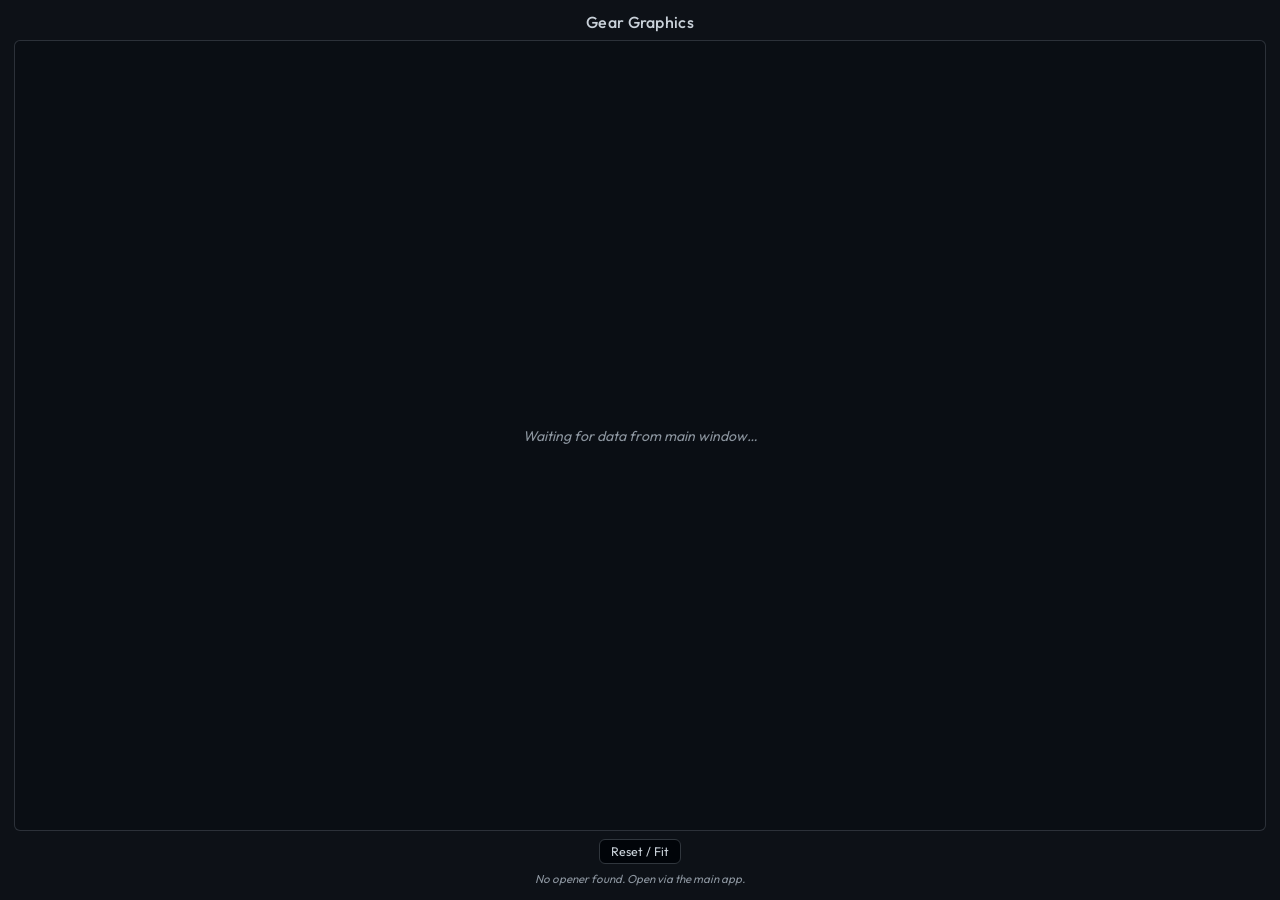
<file: popout-window.html>
<!DOCTYPE html>
<html lang="en">
<head>
    <meta charset="UTF-8">
    <meta name="viewport" content="width=device-width, initial-scale=1.0">
    <title>Gear Graphics</title>
    <style>
        :root {
            --bg: #0d1117;
            --border: rgba(48, 54, 61, 0.9);
            --input-bg: #010409;
            --input-border: #30363d;
            --text: #c9d1d9;
            --muted: #8b949e;
        }

        * { box-sizing: border-box; margin: 0; padding: 0; }

        body {
            font-family: 'Outfit', sans-serif;
            background: var(--bg);
            color: var(--text);
            display: flex;
            flex-direction: column;
            align-items: center;
            height: 100vh;
            padding: 12px 14px 14px;
            overflow: hidden;
        }

        h2 {
            font-size: 1rem;
            font-weight: 500;
            color: var(--text);
            margin-bottom: 8px;
            letter-spacing: 0.02em;
            flex-shrink: 0;
        }

        /* Viewport: fills remaining space, clips overflow */
        #viewport {
            width: 100%;
            flex: 1;
            overflow: hidden;
            position: relative;
            border: 1px solid var(--border);
            border-radius: 6px;
            cursor: grab;
            background: #0a0e14;
        }

        #viewport:active { cursor: grabbing; }

        /* The image is centred; JS applies a CSS transform for pan/zoom */
        #view-img {
            position: absolute;
            top: 50%;
            left: 50%;
            transform-origin: center center;
            transform: translate(-50%, -50%) scale(1);
            max-width: none;
            user-select: none;
            -webkit-user-drag: none;
            display: none;
        }

        #placeholder {
            position: absolute;
            inset: 0;
            display: flex;
            align-items: center;
            justify-content: center;
            color: var(--muted);
            font-style: italic;
            font-size: 0.88rem;
            text-align: center;
            padding: 20px;
        }

        .btn-row {
            display: flex;
            flex-wrap: wrap;
            gap: 7px;
            margin-top: 8px;
            justify-content: center;
            flex-shrink: 0;
        }

        button {
            background: var(--input-bg);
            color: var(--text);
            border: 1px solid var(--input-border);
            border-radius: 6px;
            padding: 4px 11px;
            font-size: 0.78rem;
            font-family: inherit;
            cursor: pointer;
            transition: background 0.15s;
        }

        button:hover { background: #1f2937; color: #fff; }

        #status {
            margin-top: 7px;
            font-size: 0.72rem;
            color: var(--muted);
            font-style: italic;
            flex-shrink: 0;
        }
    </style>
    <link rel="preconnect" href="https://fonts.googleapis.com">
    <link href="https://fonts.googleapis.com/css2?family=Outfit:wght@300;400;500&display=swap" rel="stylesheet">
</head>
<body>
    <h2 id="popout-title">Gear Graphics</h2>

    <div id="viewport">
        <div id="placeholder">Waiting for data from main window…</div>
        <img id="view-img" alt="Gear graphic">
    </div>

    <div class="btn-row">
        <button id="btn-fit">Reset / Fit</button>
    </div>

    <div id="status">Connecting to main window…</div>

    <script>
    // ─────────────────────────────────────────────────────────────────────────
    // popout-window.html
    //
    // Communication (postMessage — works for file:// in all browsers):
    //   On load: sends { type:'popout-ready', canvasId } to window.opener
    //   On message: receives { type:'popout-data', dataURL, title, hint }
    //               and displays the image.
    // ─────────────────────────────────────────────────────────────────────────

    const viewport    = document.getElementById('viewport');
    const img         = document.getElementById('view-img');
    const placeholder = document.getElementById('placeholder');
    const statusEl    = document.getElementById('status');
    const titleEl     = document.getElementById('popout-title');

    // Read the canvas id from the URL fragment (#canvas-2d-1 etc.)
    const canvasId = decodeURIComponent(window.location.hash.slice(1)) || '';

    if (canvasId) {
        const labels = {
            'canvas-assembly': '2D Full Assembly',
        };
        const m2d     = canvasId.match(/^canvas-2d-(\d+)$/);
        const minmesh = canvasId.match(/^canvas-inmesh-(\d+)$/);
        const title   = labels[canvasId]
                        || (m2d     ? '2D Gear Profile \u2013 Gear '    + m2d[1]     : null)
                        || (minmesh ? '2D In-Mesh View \u2013 Gear ' + minmesh[1] : null)
                        || 'Gear Graphics';
        titleEl.textContent = title;
        document.title      = title;
    }

    // ── Pan / Zoom ────────────────────────────────────────────────────────────
    let zoom = 1, panX = 0, panY = 0;

    function applyTransform() {
        img.style.transform =
            'translate(calc(-50% + ' + panX + 'px), calc(-50% + ' + panY + 'px)) scale(' + zoom + ')';
    }

    function fitToWindow() {
        zoom = 1; panX = 0; panY = 0;
        applyTransform();
    }

    viewport.addEventListener('wheel', function (e) {
        e.preventDefault();
        const rect   = viewport.getBoundingClientRect();
        const mx     = e.clientX - rect.left - rect.width  / 2;
        const my     = e.clientY - rect.top  - rect.height / 2;
        const factor = e.deltaY < 0 ? 1.12 : 1 / 1.12;
        panX  = mx + (panX - mx) * factor;
        panY  = my + (panY - my) * factor;
        zoom  = Math.max(0.05, Math.min(zoom * factor, 80));
        applyTransform();
    }, { passive: false });

    let dragging = false, lastX = 0, lastY = 0;

    viewport.addEventListener('mousedown', function (e) {
        dragging = true;
        lastX = e.clientX; lastY = e.clientY;
        viewport.style.cursor = 'grabbing';
    });

    window.addEventListener('mousemove', function (e) {
        if (!dragging) return;
        panX += e.clientX - lastX;
        panY += e.clientY - lastY;
        lastX = e.clientX; lastY = e.clientY;
        applyTransform();
    });

    window.addEventListener('mouseup', function () {
        dragging = false;
        viewport.style.cursor = 'grab';
    });

    document.getElementById('btn-fit').addEventListener('click', fitToWindow);

    // ── Receive image data via postMessage ────────────────────────────────────
    window.addEventListener('message', function (e) {
        const msg = e.data;
        if (!msg || msg.type !== 'popout-data') return;

        if (msg.title) {
            titleEl.textContent = msg.title;
            document.title      = msg.title;
        }

        if (!msg.dataURL) {
            placeholder.textContent = msg.hint || 'Run \u201cCalculate All\u201d to generate graphics.';
            placeholder.style.display = 'flex';
            statusEl.textContent = 'No data yet.';
            return;
        }

        img.onload = function () {
            placeholder.style.display = 'none';
            img.style.display = 'block';
        };
        img.src = msg.dataURL;
        statusEl.textContent = 'Last updated: ' + new Date().toLocaleTimeString();
    });

    // ── Signal opener that this window is ready to receive data ───────────────
    // Use a small delay to ensure the message listener above is registered first.
    function signalReady() {
        if (window.opener && !window.opener.closed) {
            window.opener.postMessage({ type: 'popout-ready', canvasId: canvasId }, '*');
            statusEl.textContent = 'Connected. Waiting for data…';
        } else {
            statusEl.textContent = 'No opener found. Open via the main app.';
        }
    }

    // Try immediately, then again after a short delay as a fallback.
    signalReady();
    setTimeout(signalReady, 300);
    </script>
</body>
</html>
</file>
<file: styles.css>
:root {
    --bg-color: #0d1117;
    --card-bg: rgba(22, 27, 34, 0.65);
    --card-border: rgba(48, 54, 61, 0.8);
    --primary-color: #58a6ff;
    --primary-hover: #3182ce;
    --text-main: #c9d1d9;
    --text-muted: #8b949e;
    --input-bg: #010409;
    --input-border: #30363d;
    --input-focus: #58a6ff;
    --font-family: 'Outfit', sans-serif;
    --transition: 0.3s ease;
}

* {
    box-sizing: border-box;
    margin: 0;
    padding: 0;
}

body {
    font-family: var(--font-family);
    background-color: var(--bg-color);
    background-image: radial-gradient(circle at 50% 0%, rgba(88, 166, 255, 0.15), transparent 60%);
    color: var(--text-main);
    display: flex;
    justify-content: center;
    align-items: flex-start;
    min-height: 100vh;
}

.container {
    width: 100%;
    max-width: 2560px;
    padding: 1.5rem;
}

header {
    text-align: center;
    margin-bottom: 2rem;
    animation: fadeInDown 0.8s ease-out;
}

header h1 {
    font-size: 2.2rem;
    font-weight: 600;
    color: #ffffff;
    margin-bottom: 0.5rem;
    text-shadow: 0 0 20px rgba(88, 166, 255, 0.3);
}

header p {
    font-size: 1rem;
    color: var(--text-muted);
    font-weight: 300;
}

/* TOP CONTROLS */
.top-controls-card {
    background: var(--card-bg);
    backdrop-filter: blur(16px);
    -webkit-backdrop-filter: blur(16px);
    border: 1px solid var(--card-border);
    border-radius: 16px;
    padding: 1.5rem;
    box-shadow: 0 10px 40px rgba(0, 0, 0, 0.4);
    display: flex;
    flex-direction: column;
    gap: 1rem;
    margin-bottom: 1.5rem;
    animation: fadeInDown 0.8s ease-out 0.1s both;
}

.drop-zone {
    border: 2px dashed var(--card-border);
    border-radius: 8px;
    padding: 1rem;
    text-align: center;
    cursor: pointer;
    background: rgba(0, 0, 0, 0.2);
    transition: var(--transition);
    display: flex;
    align-items: center;
    justify-content: center;
    min-height: 60px;
}

.drop-zone:hover,
.drop-zone.dragover {
    border-color: var(--primary-color);
    background: rgba(88, 166, 255, 0.1);
}

.drop-zone-text {
    color: var(--text-muted);
    font-size: 0.95rem;
    font-weight: 500;
}

.controls-actions {
    display: flex;
    gap: 0.8rem;
}

.controls-actions button {
    flex: 1;
    margin-top: 0;
    padding: 0.8rem;
    font-size: 1rem;
}

.action-btn {
    background-color: var(--input-bg);
    color: var(--text-main);
    border: 1px solid var(--input-border);
}

.action-btn:hover {
    background-color: var(--card-border);
    color: #ffffff;
}

.primary-btn {
    background-color: var(--primary-color) !important;
    color: #0d1117 !important;
    border: none;
}

.primary-btn:hover {
    background-color: var(--primary-hover) !important;
}

/* TABS SECTIONS */
.calculator-card {
    background: var(--card-bg);
    backdrop-filter: blur(16px);
    -webkit-backdrop-filter: blur(16px);
    border: 1px solid var(--card-border);
    border-radius: 16px;
    padding: 1.5rem 2.5rem 2.5rem 2.5rem;
    box-shadow: 0 10px 40px rgba(0, 0, 0, 0.4);
    display: flex;
    flex-direction: column;
    height: calc(100vh - 280px);
    min-height: 650px;
    animation: fadeInUp 0.8s ease-out 0.2s both;
}

.tabs {
    display: flex;
    flex-shrink: 0;
    gap: 0.5rem;
    border-bottom: 1px solid var(--card-border);
    padding-bottom: 0.5rem;
    margin-bottom: 1.5rem;
    overflow-x: auto;
    scrollbar-width: none;
}

.tabs::-webkit-scrollbar {
    display: none;
}

.tab-btn {
    background: transparent;
    color: var(--text-muted);
    border: none;
    box-shadow: none;
    padding: 0.5rem 0.8rem;
    font-size: 0.95rem;
    font-weight: 500;
    margin-top: 0;
    flex-shrink: 0;
    border-radius: 8px 8px 0 0;
    transition: var(--transition);
}

.tab-btn:hover {
    background: rgba(88, 166, 255, 0.1);
    color: var(--text-main);
}

.tab-btn.active {
    color: var(--primary-color);
    box-shadow: 0 2px 0 var(--primary-color);
}

.tab-content {
    display: none;
    flex-direction: column;
    flex-grow: 1;
    overflow-y: auto;
    gap: 1.5rem;
    animation: fadeIn 0.4s ease-out;
}

.tab-content.active {
    display: flex;
}

.two-column-grid {
    display: grid;
    grid-template-columns: 1fr 1fr;
    gap: 1.5rem;
}

.center-distance-section {
    margin-top: 0.5rem;
    display: flex;
    flex-direction: column;
    gap: 1rem;
}

.cd-groups-container {
    display: flex;
    gap: 1.5rem;
}

.cd-groups-container>.input-group {
    flex: 1;
}

.section-title {
    color: var(--text-main);
    font-size: 1.1rem;
    font-weight: 600;
}

.hidden {
    display: none !important;
}

/* Horizontal Results for Calculated Sections */
#calculated-tolerances-section .input-group,
#calculated-geometry-section .input-group {
    flex-direction: row;
    justify-content: space-between;
    align-items: center;
    gap: 0.8rem;
    padding: 0.2rem 0;
    border-bottom: 1px dotted rgba(255, 255, 255, 0.05);
}

#calculated-tolerances-section .input-group:last-child,
#calculated-geometry-section .input-group:last-child {
    border-bottom: none;
}

#calculated-tolerances-section .result-display,
#calculated-geometry-section .result-display {
    padding-top: 0 !important;
    text-align: right;
}

#calculated-tolerances-section .input-group:hover,
#calculated-geometry-section .input-group:hover {
    background-color: rgba(255, 255, 255, 0.05);
    cursor: default;
}

.gear-properties-section,
.calculated-geometry-section,
.rating-section {
    margin-top: 1.5rem;
    display: flex;
    flex-direction: column;
    gap: 1rem;
}

.gear-grid-container {
    display: flex;
    gap: 1.5rem;
}

.gear-column {
    flex: 1;
    display: flex;
    flex-direction: column;
    gap: 1rem;
    background: rgba(0, 0, 0, 0.15);
    padding: 1.2rem;
    border-radius: 8px;
    border: 1px solid var(--input-border);
}

.gear-title {
    color: var(--primary-color);
    font-size: 1rem;
    font-weight: 500;
    margin-bottom: 0.5rem;
    border-bottom: 1px dashed var(--input-border);
    padding-bottom: 0.5rem;
}

.side-by-side-group {
    display: flex;
    gap: 1.5rem;
}

.side-by-side-group .input-group {
    flex: 1;
}

/* INPUTS */
.input-group {
    display: flex;
    flex-direction: column;
    gap: 0.5rem;
}

.input-group label {
    font-size: 0.9rem;
    font-weight: 500;
    color: var(--text-main);
}

.input-group input:not([type="radio"]):not([type="checkbox"]),
.input-group select {
    width: 100%;
    background-color: var(--input-bg);
    border: 1px solid var(--input-border);
    color: #ffffff;
    padding: 0.9rem 1rem;
    border-radius: 8px;
    font-size: 1rem;
    font-family: inherit;
    transition: var(--transition);
    outline: none;
}

/* Custom dropdown styling to fit dark theme perfectly */
.input-group select {
    appearance: none;
    -webkit-appearance: none;
    background-image: url("data:image/svg+xml;charset=US-ASCII,%3Csvg%20xmlns%3D%22http%3A%2F%2Fwww.w3.org%2F2000%2Fsvg%22%20width%3D%22292.4%22%20height%3D%22292.4%22%3E%3Cpath%20fill%3D%22%23c9d1d9%22%20d%3D%22M287%2069.4a17.6%2017.6%200%200%200-13-5.4H18.4c-5%200-9.3%201.8-12.9%205.4A17.6%2017.6%200%200%200%200%2082.2c0%205%201.8%209.3%205.4%2012.9l128%20127.9c3.6%203.6%207.8%205.4%2012.8%205.4s9.2-1.8%2012.8-5.4L287%2095c3.5-3.5%205.4-7.8%205.4-12.8%200-5-1.9-9.2-5.5-12.8z%22%2F%3E%3C%2Fsvg%3E");
    background-repeat: no-repeat;
    background-position: right 1rem top 50%;
    background-size: 0.65rem auto;
}

.input-group select option {
    background-color: var(--bg-color);
    color: var(--text-main);
}

.input-group input:not([type="radio"]):not([type="checkbox"]):focus,
.input-group select:focus {
    border-color: var(--input-focus);
    box-shadow: 0 0 0 3px rgba(88, 166, 255, 0.2);
}

button {
    background-color: var(--primary-color);
    color: #0d1117;
    border: none;
    border-radius: 8px;
    padding: 1rem;
    font-size: 1.1rem;
    font-weight: 600;
    font-family: inherit;
    cursor: pointer;
    transition: var(--transition);
    margin-top: 0.5rem;
    box-shadow: 0 4px 15px rgba(88, 166, 255, 0.3);
}

button.tab-btn {
    box-shadow: none;
    margin-top: 0;
    padding: 0.5rem 0.8rem;
    border-radius: 8px 8px 0 0;
}

button.tab-btn:hover {
    box-shadow: none;
    transform: none;
}

button.tab-btn.active {
    box-shadow: 0 2px 0 var(--primary-color);
}

button:hover:not(.tab-btn) {
    background-color: var(--primary-hover);
    transform: translateY(-2px);
    box-shadow: 0 6px 20px rgba(88, 166, 255, 0.4);
}

button:active:not(.tab-btn) {
    transform: translateY(0);
}

.result-container {
    margin-top: 0.5rem;
    background: rgba(88, 166, 255, 0.05);
    border: 1px solid rgba(88, 166, 255, 0.2);
    border-radius: 12px;
    padding: 1.5rem;
    transition: var(--transition);
    opacity: 0;
    transform: translateY(10px);
    visibility: hidden;
}

.result-container.show {
    opacity: 1;
    transform: translateY(0);
    visibility: visible;
}

.results-grid {
    display: grid;
    grid-template-columns: repeat(3, 1fr);
    gap: 1.5rem;
    text-align: left;
}

.result-item {
    display: flex;
    flex-direction: column;
    gap: 0.3rem;
    padding: 0.8rem;
    background: rgba(255, 255, 255, 0.03);
    border-radius: 8px;
    border: 1px solid rgba(255, 255, 255, 0.05);
}

.result-item.large {
    grid-column: span 3;
    text-align: center;
    background: rgba(88, 166, 255, 0.1);
    border-color: rgba(88, 166, 255, 0.2);
    padding: 1.2rem;
}

.result-label {
    font-size: 0.75rem;
    color: var(--primary-color);
    font-weight: 600;
    text-transform: uppercase;
    letter-spacing: 1px;
    opacity: 0.8;
}

.result-value {
    font-size: 2rem;
    font-weight: 600;
    color: #ffffff;
}

.result-value-small {
    font-size: 1.25rem;
    font-weight: 500;
    color: var(--text-main);
}

.error-state {
    border-color: #f85149 !important;
    background: rgba(248, 81, 73, 0.1) !important;
}

.error-state .result-label {
    color: #f85149 !important;
}

.error-state .result-value {
    font-size: 1.2rem;
    color: #ff7b72;
}

.debug-steps-container {
    font-size: 0.8rem;
    color: var(--text-muted);
    font-family: 'Courier New', Courier, monospace;
    display: flex;
    flex-direction: column;
    gap: 4px;
    max-height: 400px;
    overflow-y: auto;
    padding-right: 5px;
}

.debug-step {
    border-bottom: 1px solid rgba(255, 255, 255, 0.05);
    padding: 4px 0;
}

.debug-step-num {
    color: var(--primary-color);
    font-weight: 600;
    margin-right: 8px;
}

.debug-step-val {
    color: var(--text-main);
    word-break: break-all;
}

@keyframes fadeInDown {
    from {
        opacity: 0;
        transform: translateY(-20px);
    }

    to {
        opacity: 1;
        transform: translateY(0);
    }
}

@keyframes fadeInUp {
    from {
        opacity: 0;
        transform: translateY(20px);
    }

    to {
        opacity: 1;
        transform: translateY(0);
    }
}

@keyframes fadeIn {
    from {
        opacity: 0;
        transform: translateY(10px);
    }

    to {
        opacity: 1;
        transform: translateY(0);
    }
}

/* Rating Drawers */
details.rating-drawer {
    transition: background 0.2s ease, border-color 0.2s ease;
}

details.rating-drawer:hover {
    border-color: var(--primary-color) !important;
}

details.rating-drawer summary {
    user-select: none;
    transition: color 0.2s ease;
}

details.rating-drawer summary:hover {
    color: var(--primary-hover) !important;
}
</file>
